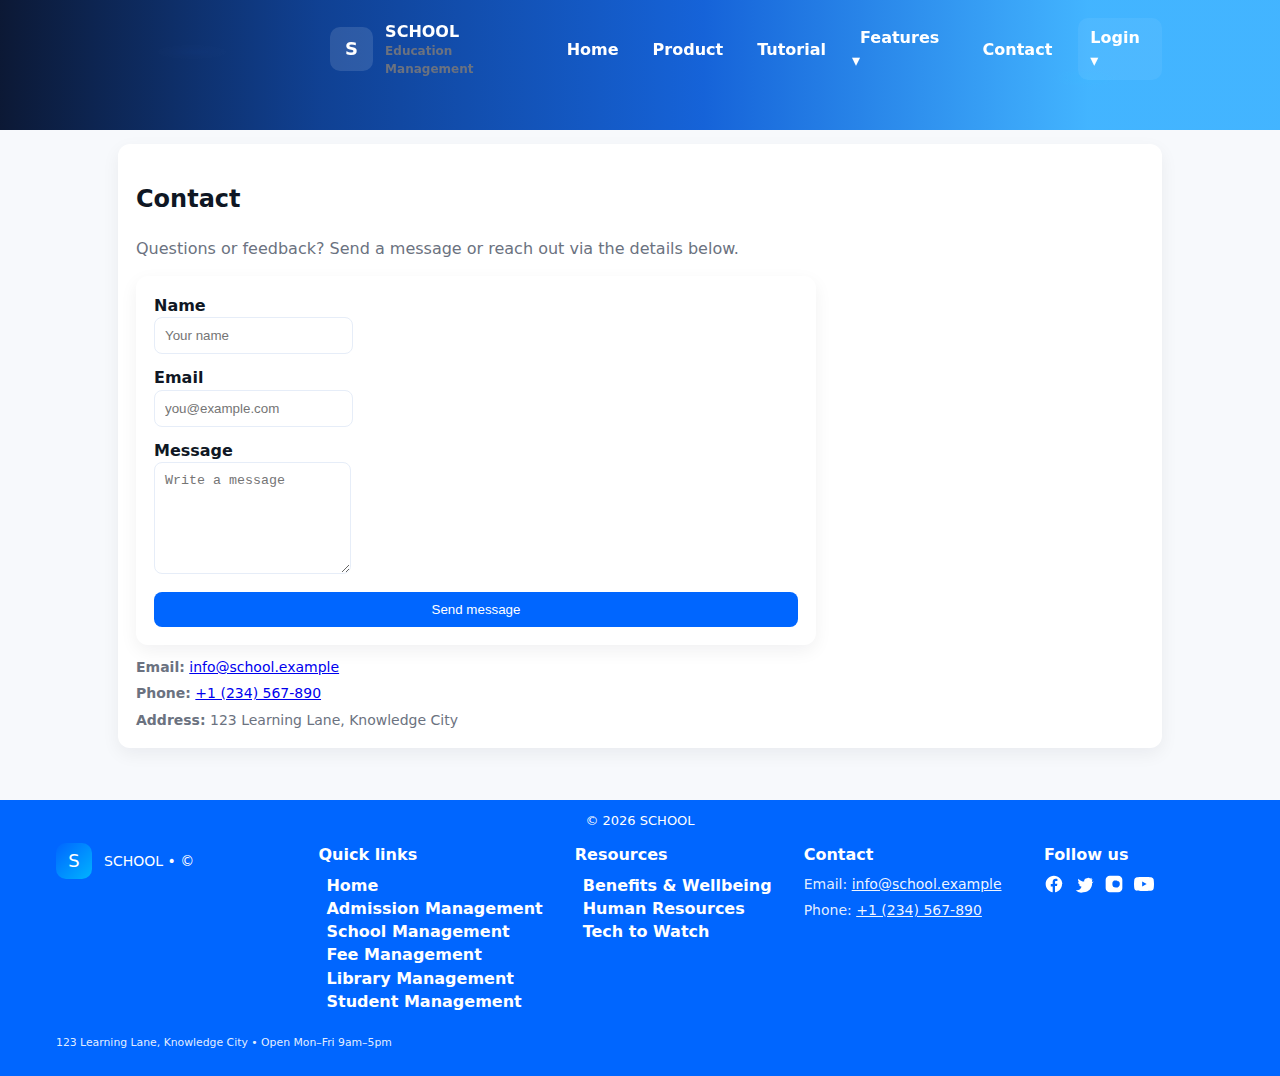
<file: contact.html>
﻿<!DOCTYPE html>
<html lang="en">
<head>
  <meta charset="utf-8" />
  <meta name="viewport" content="width=device-width, initial-scale=1" />
  <title>Contact - School Management</title>
  <link rel="stylesheet" href="styles.css">
  <link rel="stylesheet" href="header-bg.css">
  <link rel="stylesheet" href="login.css">
</head>
<body>
  <header class="container">
    <div style="display:flex;justify-content:space-between;align-items:center">
      <a href="home.html" style="text-decoration:none;color:inherit;font-weight:700">← Back to Home</a>
      <div style="font-weight:700">Contact</div>
        <div class="nav">
            <div class="brand">
                <div class="logo">S</div>
                <div>
                    <div style="font-size:16px">SCHOOL</div>
                    <div style="font-size:12px;color:var(--muted)">Education Management</div>
                </div>
            </div>

            <nav>
                <ul>
                    <li><a href="home.html" class="home.html">Home</a></li>
                    <li><a href="product.html" class="product.html">Product</a></li>
                    <li><a href="tutorial.html" class="tutorial.html">Tutorial</a></li>
                    <li class="dropdown">
                        <a href="#features" class="nav-link">Features ▾</a>
                        <div class="dropdown-menu" aria-label="Features menu">
                            <a href="features.html" class="feature-btn">All features</a>
                            <a href="tutorial.html" class="feature-btn">Video tutorials</a>
                            <a href="#administrative" class="feature-btn">Administrative</a>
                            <a href="#academic" class="feature-btn">Academic</a>
                            <a href="#lms" class="feature-btn">LMS</a>
                            <a href="#financial" class="feature-btn">Financial</a>
                            <a href="#communicative" class="feature-btn">Communicative</a>
                        </div>
                    </li>
                    <li><a href="contact.html" class="contact.html">Contact</a></li>
                    <li>
                        <div class="login-dropdown">
                            <a href="#" class="login-toggle">Login ▾</a>
                            <div class="login-menu" aria-label="Login menu">
                                <a href="student-login.html">Student Login</a>
                                <a href="parent-login.html">Parent Login</a>
                                <a href="school-login.html">School Login</a>
                            </div>
                        </div>
                    </li>
                </ul>
            </nav>

            <button class="menu-btn" id="menuBtn" aria-expanded="false" aria-label="Toggle menu">☰</button>
        </div>
        <div class="mobile-nav card" id="mobileNav">
            <a href="#home" class="nav-link">Home</a>
            <a href="#product" class="nav-link">Product</a>
            <a href="#tutorial" class="nav-link">Tutorial</a>
            <a href="#features" class="nav-link">Features</a>
            <!-- feature sub-links for mobile -->
            <a href="features.html" class="nav-link">All features</a>
            <a href="tutorial.html" class="nav-link">Video tutorials</a>
            <a href="#administrative" class="nav-link">Administrative</a>
            <a href="#academic" class="nav-link">Academic</a>
            <a href="#lms" class="nav-link">LMS</a>
            <a href="#financial" class="nav-link">Financial</a>
            <a href="#communicative" class="nav-link">Communicative</a>
            <a href="#contact" class="nav-link">Contact</a>
            <div class="login-dropdown">
                <a href="#" class="login-toggle">Login ▾</a>
                <div class="login-menu">
                    <a href="student-login.html">Student Login</a>
                    <a href="parent-login.html">Parent Login</a>
                    <a href="school-login.html">School Login</a>
                </div>
            </div>
        </div>
    </header>
  <main class="container" style="margin-top:18px">
    <section class="card">
      <h2>Contact</h2>
      <p style="color:var(--muted)">Questions or feedback? Send a message or reach out via the details below.</p>

      <div style="margin-top:12px;max-width:680px">
        <div class="card">
          <form>
            <label>
              <div style="font-weight:600">Name</div>
              <input type="text" placeholder="Your name" required>
            </label>
            <label>
              <div style="font-weight:600">Email</div>
              <input type="email" placeholder="you@example.com" required>
            </label>
            <label>
              <div style="font-weight:600">Message</div>
              <textarea rows="6" placeholder="Write a message" required></textarea>
            </label>
            <button type="submit">Send message</button>
          </form>
        </div>

        <div style="margin-top:12px;color:var(--muted);font-size:14px">
          <div><strong>Email:</strong> <a href="mailto:info@school.example">info@school.example</a></div>
          <div style="margin-top:6px"><strong>Phone:</strong> <a href="tel:+1234567890">+1 (234) 567-890</a></div>
          <div style="margin-top:6px"><strong>Address:</strong> 123 Learning Lane, Knowledge City</div>
        </div>
      </div>
    </section>
  </main>

  <footer class="container site-footer" style="margin-top:24px">
    <div style="text-align:center;color:var(--footer-text);font-size:13px">© <span id="year"></span> SCHOOL</div>
  <footer class="container site-footer">
        <div style="display:flex;justify-content:space-between;align-items:flex-start;flex-wrap:wrap;gap:12px">
            <div style="display:flex;gap:12px;align-items:center;min-width:220px">
                <div class="logo" style="width:36px;height:36px">S</div>
                <div style="font-size:14px;color:var(--footer-text)">SCHOOL • © <span id="year"></span></div>
            </div>

            <div style="display:flex;gap:24px;align-items:flex-start;flex-wrap:wrap">
                <div>
                    <div style="font-weight:700;margin-bottom:8px;color:var(--footer-text)">Quick links</div>
                    <nav aria-label="Footer navigation">
                        <a href="#home" class="footer-link">Home</a><br>
                        <a href="#admission" class="footer-link">Admission Management</a><br>
                        <a href="#product" class="footer-link">School Management</a><br>
                        <a href="#fees" class="footer-link">Fee Management</a><br>
                        <a href="#library" class="footer-link">Library Management</a><br>
                        <a href="#student-management" class="footer-link">Student Management</a>
                    </nav>
                </div>

                <div>
                    <div style="font-weight:700;margin-bottom:8px;color:var(--footer-text)">Resources</div>
                    <nav aria-label="Footer resources">
                        <a href="#benefits" class="footer-link">Benefits &amp; Wellbeing</a><br>
                        <a href="#hr" class="footer-link">Human Resources</a><br>
                        <a href="#tech" class="footer-link">Tech to Watch</a>
                    </nav>
                </div>

                <div>
                    <div style="font-weight:700;margin-bottom:8px;color:var(--footer-text)">Contact</div>
                    <div style="color:rgba(255,255,255,0.9);font-size:14px">Email: <a href="mailto:info@school.example" style="color:rgba(255,255,255,0.95)">info@school.example</a></div>
                    <div style="color:rgba(255,255,255,0.9);font-size:14px;margin-top:6px">Phone: <a href="tel:+1234567890" style="color:rgba(255,255,255,0.95)">+1 (234) 567-890</a></div>
                </div>
            </div>

            <div style="min-width:180px">
                <div style="font-weight:700;margin-bottom:8px;color:var(--footer-text)">Follow us</div>
                <div class="social-icons" style="display:flex;gap:10px;align-items:center">
                    <a href="https://facebook.com" aria-label="Facebook" class="social-link" target="_blank" rel="noopener">
                        <svg width="20" height="20" viewBox="0 0 24 24" fill="currentColor" xmlns="http://www.w3.org/2000/svg"><path d="M22 12.07C22 6.48 17.52 2 11.93 2S2 6.48 2 12.07c0 4.99 3.66 9.13 8.44 9.93v-7.03H8.1v-2.9h2.34V9.41c0-2.31 1.38-3.59 3.5-3.59c.997 0 1.91.074 2.17.108v2.51h-1.49c-1.17 0-1.4.56-1.4 1.37v1.81h2.8l-.45 2.9h-2.35V22c4.78-.8 8.44-4.94 8.44-9.93z"/></svg>
                    </a>
                    <a href="https://twitter.com" aria-label="Twitter" class="social-link" target="_blank" rel="noopener">
                        <svg width="20" height="20" viewBox="0 0 24 24" fill="currentColor" xmlns="http://www.w3.org/2000/svg"><path d="M22 5.92c-.61.27-1.27.45-1.96.53.7-.42 1.23-1.08 1.48-1.87-.66.39-1.38.67-2.15.82A3.3 3.3 0 0015.5 5c-1.84 0-3.33 1.5-3.33 3.34c0 .26.03.51.08.75-2.77-.14-5.23-1.47-6.88-3.5c-.29.5-.45 1.07-.45 1.69c0 1.17.6 2.2 1.52 2.81c-.56-.02-1.09-.17-1.55-.43v.04c0 1.62 1.15 2.97 2.67 3.28c-.28.08-.58.12-.88.12c-.21 0-.42-.02-.62-.06c.42 1.3 1.63 2.25 3.07 2.28A6.63 6.63 0 012 19.54A9.36 9.36 0 0011.29 22c6.77 0 10.47-5.6 10.47-10.47c0-.16-.01-.32-.02-.48c.72-.52 1.34-1.17 1.83-1.91c-.66.29-1.36.48-2.09.57z"/></svg>
                    </a>
                    <a href="https://instagram.com" aria-label="Instagram" class="social-link" target="_blank" rel="noopener">
                        <svg width="20" height="20" viewBox="0 0 24 24" fill="currentColor" xmlns="http://www.w3.org/2000/svg"><path d="M7 2h10a5 5 0 015 5v10a5 5 0 01-5 5H7a5 5 0 01-5-5V7a5 5 0 015-5zm5 5.78A4.22 4.22 0 0010 12a4.22 4.22 0 004.22 4.22A4.22 4.22 0 0019 12a4.22 4.22 0 00-4.22-4.22zM18 7.5a1.2 1.2 0 11-2.4 0 1.2 1.2 0 012.4 0z"/></svg>
                    </a>
                    <a href="https://youtube.com" aria-label="YouTube" class="social-link" target="_blank" rel="noopener">
                        <svg width="20" height="20" viewBox="0 0 24 24" fill="currentColor" xmlns="http://www.w3.org/2000/svg"><path d="M23.5 6.2a3 3 0 00-2.1-2.12C19.7 3.5 12 3.5 12 3.5s-7.7 0-9.4.58A3 3 0 00.5 6.2 31.6 31.6 0 000 12a31.6 31.6 0 00.5 5.8a3 3 0 002.1 2.12C4.3 20.5 12 20.5 12 20.5s7.7 0 9.4-.58a3 3 0 002.1-2.12A31.6 31.6 0 0024 12a31.6 31.6 0 00-.5-5.8zM9.8 15.1V8.9l5.4 3.1-5.4 3.1z"/></svg>
                    </a>
                </div>
            </div>

            <div style="margin-top:8px;color:var(--footer-text);font-size:13px">
                <small>123 Learning Lane, Knowledge City • Open Mon–Fri 9am–5pm</small>
            </div>
    </footer>

  <script>
    document.getElementById('year').textContent = new Date().getFullYear();
  </script>
  <script src="script.js"></script>
  <script src="login.js"></script>
</body>
</html>
</file>
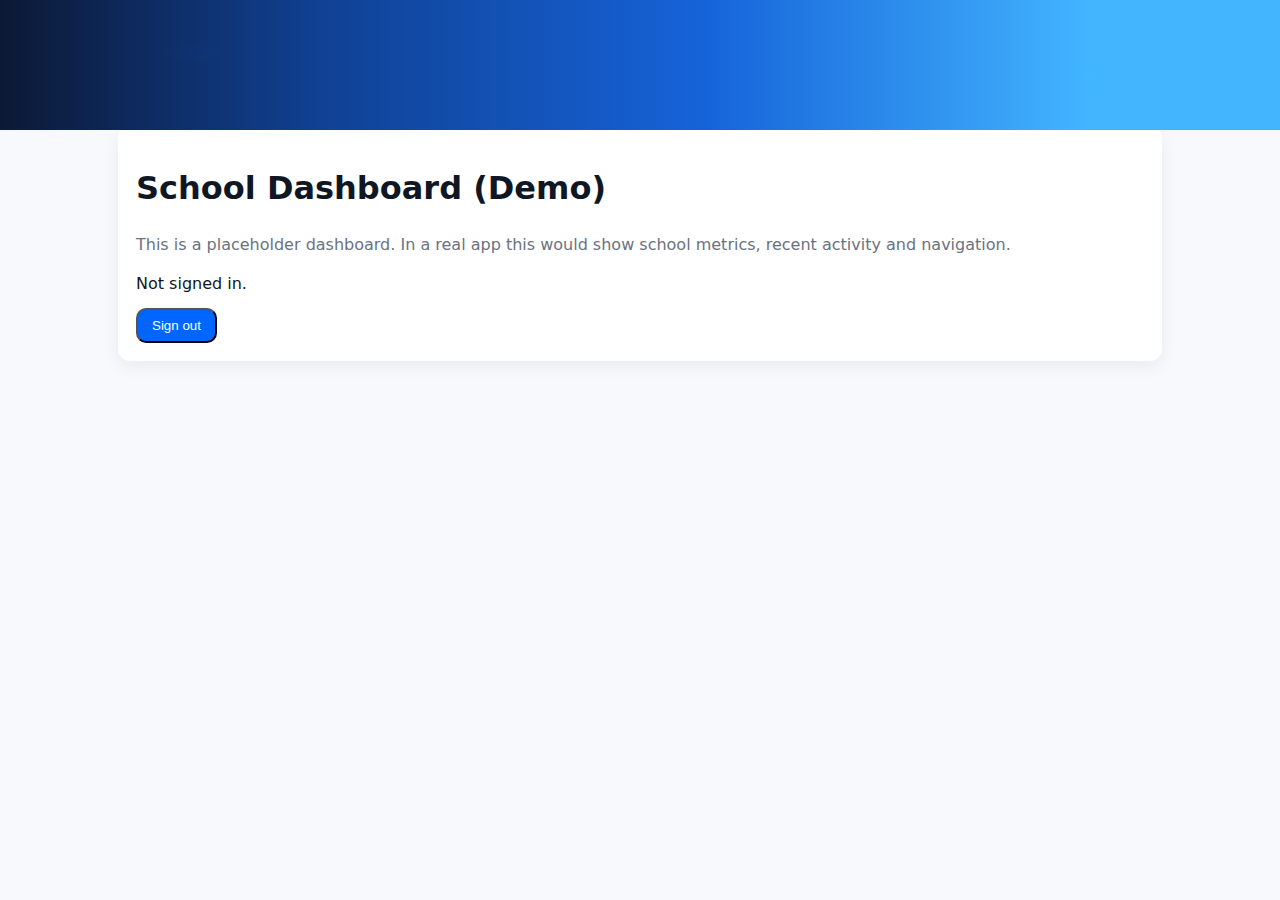
<file: dashboard.html>
<!DOCTYPE html>
<html lang="en">
<head>
  <meta charset="utf-8" />
  <meta name="viewport" content="width=device-width, initial-scale=1" />
  <title>Dashboard - School Management</title>
  <link rel="stylesheet" href="styles.css">
  <link rel="stylesheet" href="header-bg.css">
</head>
<body>
  <header class="container">
    <div style="display:flex;justify-content:space-between;align-items:center">
      <div style="font-weight:700">Dashboard</div>
      <div class="brand"><div class="logo">S</div></div>
    </div>
  </header>

  <main class="container" style="margin-top:18px">
    <section class="card">
      <h1>School Dashboard (Demo)</h1>
      <p style="color:var(--muted)">This is a placeholder dashboard. In a real app this would show school metrics, recent activity and navigation.</p>
      <div id="welcome" style="margin-top:12px"></div>
      <div style="margin-top:12px">
        <button id="signOut" class="cta">Sign out</button>
      </div>
    </section>
  </main>

  <script>
    const user = JSON.parse(localStorage.getItem('authUser')||'null');
    document.getElementById('welcome').textContent = user ? `Welcome, ${user.name} (${user.role})` : 'Not signed in.';
    document.getElementById('signOut').addEventListener('click', ()=>{localStorage.removeItem('authToken');localStorage.removeItem('authUser');window.location.href='home.html'});
  </script>
</body>
</html>
</file>
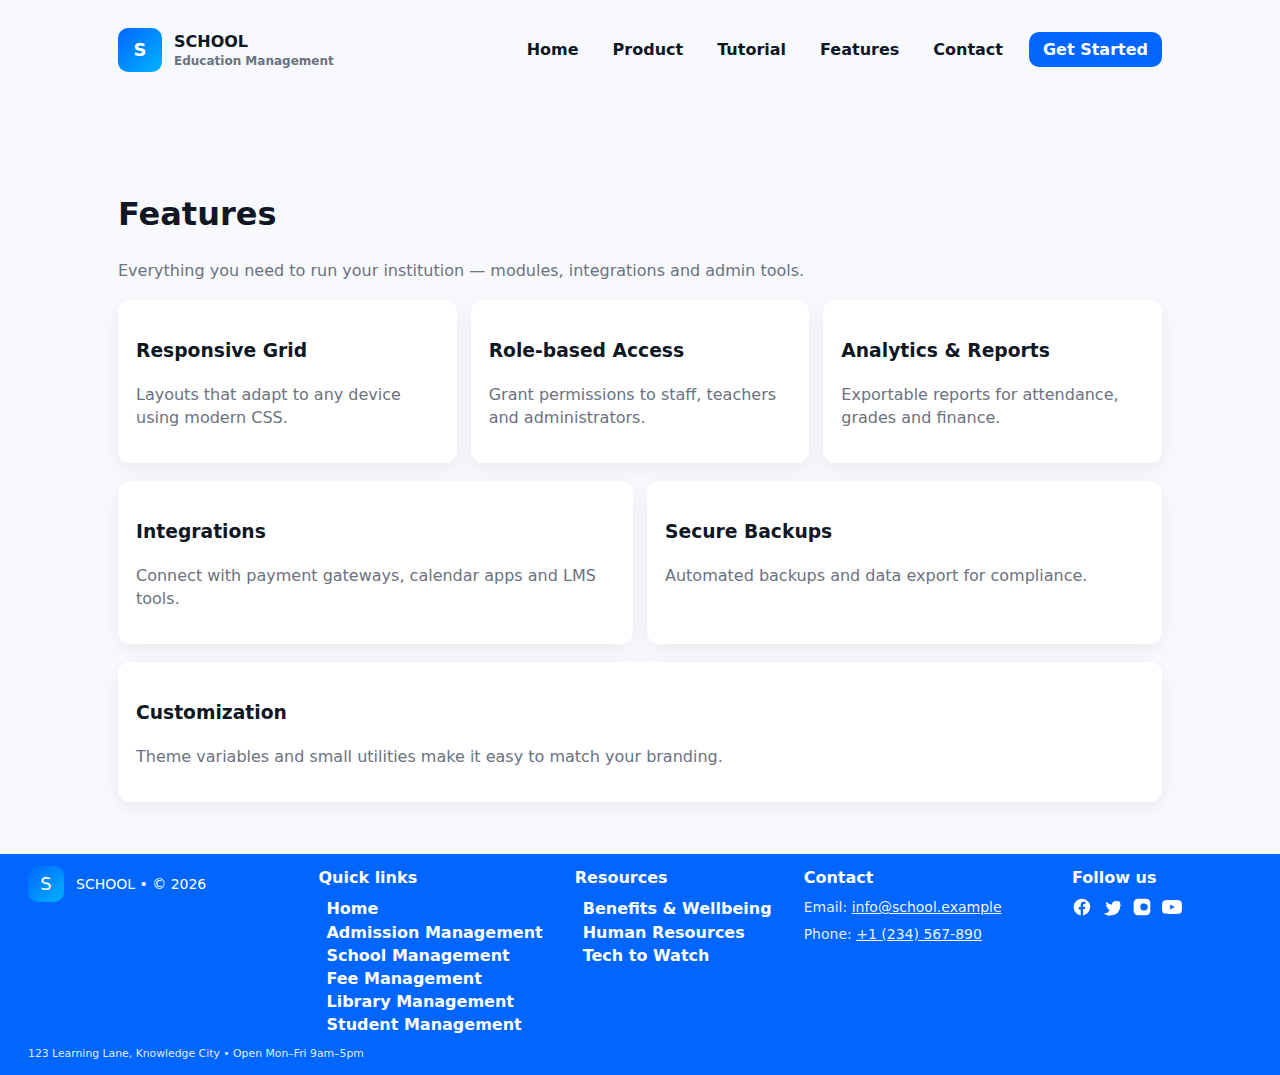
<file: features.html>
﻿<!DOCTYPE html>
<html lang="en">
<head>
    <meta charset="utf-8" />
    <meta name="viewport" content="width=device-width, initial-scale=1" />
    <title>Features - School Management</title>
    <link rel="stylesheet" href="styles.css">
</head>
<body>
    <header class="container">
        <div class="nav">
            <div class="brand">
                <div class="logo">S</div>
                <div>
                    <div style="font-size:16px">SCHOOL</div>
                    <div style="font-size:12px;color:var(--muted)">Education Management</div>
                </div>
            </div>

            <nav>
                <ul>
                    <li><a href="home.html" class="home.html">Home</a></li>
                    <li><a href="product.html" class="product.html">Product</a></li>
                    <li><a href="tutorial.html" class="tutorial.html">Tutorial</a></li>
                    <li><a href="features.html" class="features.html">Features</a></li>
                    <li><a href="contact.html" class="contact.html">Contact</a></li>
                    <li><a class="cta" href="#contact">Get Started</a></li>
                </ul>
            </nav>

            <button class="menu-btn" id="menuBtn" aria-expanded="false" aria-label="Toggle menu">☰</button>
        </div>
        <div class="mobile-nav card" id="mobileNav">
            <a href="home.html" class="nav-link">Home</a>
            <a href="product.html" class="nav-link">Product</a>
            <a href="tutorial.html" class="nav-link">Tutorial</a>
            <a href="features.html" class="nav-link">Features</a>
            <a href="contact.html" class="nav-link">Contact</a>
            <a class="cta" href="#contact" tabindex="0">Get Started</a>
        </div>
    </header>

    <main class="container" style="margin-top:18px">
        <section>
            <h1>Features</h1>
            <p style="color:var(--muted)">Everything you need to run your institution — modules, integrations and admin tools.</p>

            <div style="margin-top:18px;display:grid;grid-template-columns:repeat(3,1fr);gap:14px">
                <div class="card">
                    <h3>Responsive Grid</h3>
                    <p style="color:var(--muted)">Layouts that adapt to any device using modern CSS.</p>
                </div>
                <div class="card">
                    <h3>Role-based Access</h3>
                    <p style="color:var(--muted)">Grant permissions to staff, teachers and administrators.</p>
                </div>
                <div class="card">
                    <h3>Analytics & Reports</h3>
                    <p style="color:var(--muted)">Exportable reports for attendance, grades and finance.</p>
                </div>
            </div>

            <div style="margin-top:18px;display:grid;grid-template-columns:repeat(2,1fr);gap:14px">
                <div class="card">
                    <h3>Integrations</h3>
                    <p style="color:var(--muted)">Connect with payment gateways, calendar apps and LMS tools.</p>
                </div>
                <div class="card">
                    <h3>Secure Backups</h3>
                    <p style="color:var(--muted)">Automated backups and data export for compliance.</p>
                </div>
            </div>

            <div style="margin-top:18px" class="card">
                <h3>Customization</h3>
                <p style="color:var(--muted)">Theme variables and small utilities make it easy to match your branding.</p>
            </div>
        </section>
    </main>

    <footer class="container site-footer">
        <div style="display:flex;justify-content:space-between;align-items:flex-start;flex-wrap:wrap;gap:12px">
            <div style="display:flex;gap:12px;align-items:center;min-width:220px">
                <div class="logo" style="width:36px;height:36px">S</div>
                <div style="font-size:14px;color:var(--footer-text)">SCHOOL • © <span id="year"></span></div>
            </div>

            <div style="display:flex;gap:24px;align-items:flex-start;flex-wrap:wrap">
                <div>
                    <div style="font-weight:700;margin-bottom:8px;color:var(--footer-text)">Quick links</div>
                    <nav aria-label="Footer navigation">
                        <a href="home.html" class="footer-link">Home</a><br>
                        <a href="#admission" class="footer-link">Admission Management</a><br>
                        <a href="product.html" class="footer-link">School Management</a><br>
                        <a href="#fees" class="footer-link">Fee Management</a><br>
                        <a href="#library" class="footer-link">Library Management</a><br>
                        <a href="#student-management" class="footer-link">Student Management</a>
                    </nav>
                </div>

                <div>
                    <div style="font-weight:700;margin-bottom:8px;color:var(--footer-text)">Resources</div>
                    <nav aria-label="Footer resources">
                        <a href="#benefits" class="footer-link">Benefits &amp; Wellbeing</a><br>
                        <a href="#hr" class="footer-link">Human Resources</a><br>
                        <a href="#tech" class="footer-link">Tech to Watch</a>
                    </nav>
                </div>

                <div>
                    <div style="font-weight:700;margin-bottom:8px;color:var(--footer-text)">Contact</div>
                    <div style="color:rgba(255,255,255,0.9);font-size:14px">Email: <a href="mailto:info@school.example" style="color:rgba(255,255,255,0.95)">info@school.example</a></div>
                    <div style="color:rgba(255,255,255,0.9);font-size:14px;margin-top:6px">Phone: <a href="tel:+1234567890" style="color:rgba(255,255,255,0.95)">+1 (234) 567-890</a></div>
                </div>
            </div>

            <div style="min-width:180px">
                <div style="font-weight:700;margin-bottom:8px;color:var(--footer-text)">Follow us</div>
                <div class="social-icons" style="display:flex;gap:10px;align-items:center">
                    <a href="https://facebook.com" aria-label="Facebook" class="social-link" target="_blank" rel="noopener">
                        <svg width="20" height="20" viewBox="0 0 24 24" fill="currentColor" xmlns="http://www.w3.org/2000/svg"><path d="M22 12.07C22 6.48 17.52 2 11.93 2S2 6.48 2 12.07c0 4.99 3.66 9.13 8.44 9.93v-7.03H8.1v-2.9h2.34V9.41c0-2.31 1.38-3.59 3.5-3.59c.997 0 1.91.074 2.17.108v2.51h-1.49c-1.17 0-1.4.56-1.4 1.37v1.81h2.8l-.45 2.9h-2.35V22c4.78-.8 8.44-4.94 8.44-9.93z"/></svg>
                    </a>
                    <a href="https://twitter.com" aria-label="Twitter" class="social-link" target="_blank" rel="noopener">
                        <svg width="20" height="20" viewBox="0 0 24 24" fill="currentColor" xmlns="http://www.w3.org/2000/svg"><path d="M22 5.92c-.61.27-1.27.45-1.96.53.7-.42 1.23-1.08 1.48-1.87-.66.39-1.38.67-2.15.82A3.3 3.3 0 0015.5 5c-1.84 0-3.33 1.5-3.33 3.34c0 .26.03.51.08.75-2.77-.14-5.23-1.47-6.88-3.5c-.29.5-.45 1.07-.45 1.69c0 1.17.6 2.2 1.52 2.81c-.56-.02-1.09-.17-1.55-.43v.04c0 1.62 1.15 2.97 2.67 3.28c-.28.08-.58.12-.88.12c-.21 0-.42-.02-.62-.06c.42 1.3 1.63 2.25 3.07 2.28A6.63 6.63 0 012 19.54A9.36 9.36 0 0011.29 22c6.77 0 10.47-5.6 10.47-10.47c0-.16-.01-.32-.02-.48c.72-.52 1.34-1.17 1.83-1.91c-.66.29-1.36.48-2.09.57z"/></svg>
                    </a>
                    <a href="https://instagram.com" aria-label="Instagram" class="social-link" target="_blank" rel="noopener">
                        <svg width="20" height="20" viewBox="0 0 24 24" fill="currentColor" xmlns="http://www.w3.org/2000/svg"><path d="M7 2h10a5 5 0 015 5v10a5 5 0 01-5 5H7a5 5 0 01-5-5V7a5 5 0 015-5zm5 5.78A4.22 4.22 0 0010 12a4.22 4.22 0 004.22 4.22A4.22 4.22 0 0019 12a4.22 4.22 0 00-4.22-4.22zM18 7.5a1.2 1.2 0 11-2.4 0 1.2 1.2 0 012.4 0z"/></svg>
                    </a>
                    <a href="https://youtube.com" aria-label="YouTube" class="social-link" target="_blank" rel="noopener">
                        <svg width="20" height="20" viewBox="0 0 24 24" fill="currentColor" xmlns="http://www.w3.org/2000/svg"><path d="M23.5 6.2a3 3 0 00-2.1-2.12C19.7 3.5 12 3.5 12 3.5s-7.7 0-9.4.58A3 3 0 00.5 6.2 31.6 31.6 0 000 12a31.6 31.6 0 00.5 5.8a3 3 0 002.1 2.12C4.3 20.5 12 20.5 12 20.5s7.7 0 9.4-.58a3 3 0 002.1-2.12A31.6 31.6 0 0024 12a31.6 31.6 0 00-.5-5.8zM9.8 15.1V8.9l5.4 3.1-5.4 3.1z"/></svg>
                    </a>
                </div>
            </div>
        </div>

        <div style="margin-top:8px;color:var(--footer-text);font-size:13px">
            <small>123 Learning Lane, Knowledge City • Open Mon–Fri 9am–5pm</small>
        </div>
    </footer>

    <script src="script.js"></script>
</body>
</html>
</file>
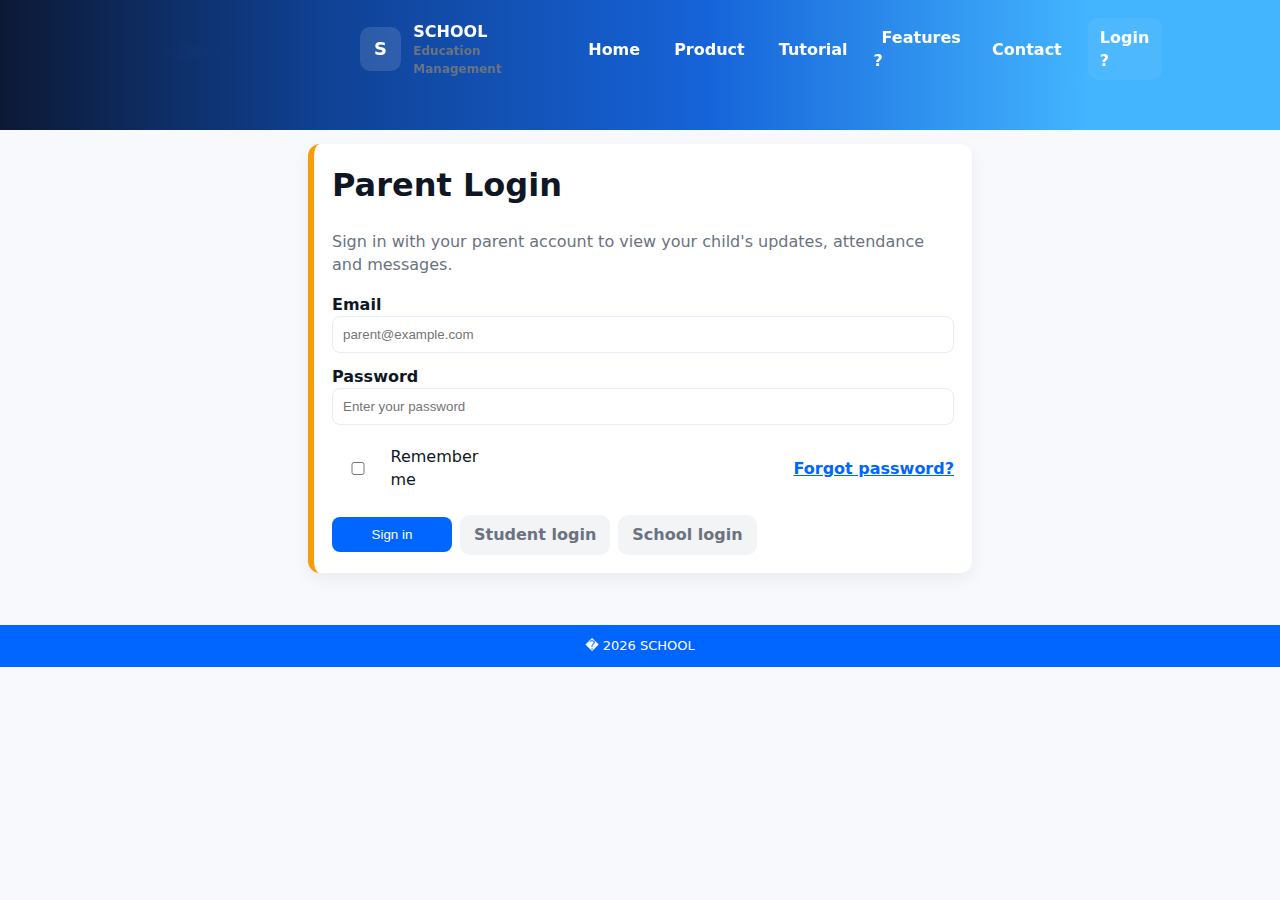
<file: parent-login.html>
<!DOCTYPE html>
<html lang="en">
<head>
  <meta charset="utf-8" />
  <meta name="viewport" content="width=device-width, initial-scale=1" />
  <title>Parent Login - School Management</title>
  <link rel="stylesheet" href="styles.css">
  <link rel="stylesheet" href="header-bg.css">
  <link rel="stylesheet" href="login.css">
  <link rel="stylesheet" href="parent-login.css">
</head>
<body>
  <header class="container">
    <div style="display:flex;justify-content:space-between;align-items:center">
      <a href="home.html" style="text-decoration:none;color:inherit;font-weight:700">? Back to Home</a>
      <div style="font-weight:700">Parent Login</div>
      <div class="nav">
        <div class="brand">
          <div class="logo">S</div>
          <div>
            <div style="font-size:16px">SCHOOL</div>
            <div style="font-size:12px;color:var(--muted)">Education Management</div>
          </div>
        </div>

        <nav>
          <ul>
            <li><a href="home.html">Home</a></li>
            <li><a href="product.html">Product</a></li>
            <li><a href="tutorial.html">Tutorial</a></li>
            <li class="dropdown">
              <a href="#features" class="nav-link">Features ?</a>
              <div class="dropdown-menu" aria-label="Features menu">
                <a href="features.html" class="feature-btn">All features</a>
                <a href="tutorial.html" class="feature-btn">Video tutorials</a>
              </div>
            </li>
            <li><a href="contact.html">Contact</a></li>
            <li>
              <div class="login-dropdown">
                <a href="#" class="login-toggle">Login ?</a>
                <div class="login-menu" aria-label="Login menu">
                  <a href="student-login.html">Student Login</a>
                  <a href="parent-login.html">Parent Login</a>
                  <a href="school-login.html">School Login</a>
                </div>
              </div>
            </li>
          </ul>
        </nav>

        <button class="menu-btn" id="menuBtn" aria-expanded="false" aria-label="Toggle menu">?</button>
      </div>
      <div class="mobile-nav card" id="mobileNav">
        <a href="#home" class="nav-link">Home</a>
        <a href="#product" class="nav-link">Product</a>
        <a href="#tutorial" class="nav-link">Tutorial</a>
        <a href="#features" class="nav-link">Features</a>
        <a href="#contact" class="nav-link">Contact</a>
        <div class="login-dropdown">
          <a href="#" class="login-toggle">Login ?</a>
          <div class="login-menu">
            <a href="student-login.html">Student Login</a>
            <a href="parent-login.html">Parent Login</a>
            <a href="school-login.html">School Login</a>
          </div>
        </div>
      </div>
    </div>
  </header>

  <main class="container" style="margin-top:18px;max-width:720px">
    <section class="card">
      <h1 style="margin-top:0">Parent Login</h1>
      <p style="color:var(--muted)">Sign in with your parent account to view your child's updates, attendance and messages.</p>

      <form id="parentLoginForm" style="margin-top:12px" action="#" method="post">
        <label>
          <div style="font-weight:600">Email</div>
          <input type="email" name="email" placeholder="parent@example.com" required>
        </label>
        <label>
          <div style="font-weight:600">Password</div>
          <input type="password" name="password" placeholder="Enter your password" required>
        </label>
        <div style="display:flex;align-items:center;gap:12px;margin-top:8px">
          <label style="display:flex;align-items:center;gap:8px"><input type="checkbox" name="remember"> Remember me</label>
          <a href="#" style="margin-left:auto;color:var(--accent);font-weight:600">Forgot password?</a>
        </div>
        <div style="margin-top:12px;display:flex;gap:8px;align-items:center">
          <button type="submit" class="cta">Sign in</button>
          <a href="student-login.html" class="cta" style="background:#f3f4f6;color:var(--muted);font-weight:600">Student login</a>
          <a href="school-login.html" class="cta" style="background:#f3f4f6;color:var(--muted);font-weight:600">School login</a>
        </div>
      </form>
    </section>
  </main>

  <footer class="container site-footer" style="margin-top:24px">
    <div style="text-align:center;color:var(--footer-text);font-size:13px">� <span id="year"></span> SCHOOL</div>
  </footer>

  <script src="script.js"></script>
  <script src="login.js"></script>
  <script src="api-config.js"></script>
  <script src="auth-parent-prod.js"></script>
</body>
</html>
</file>
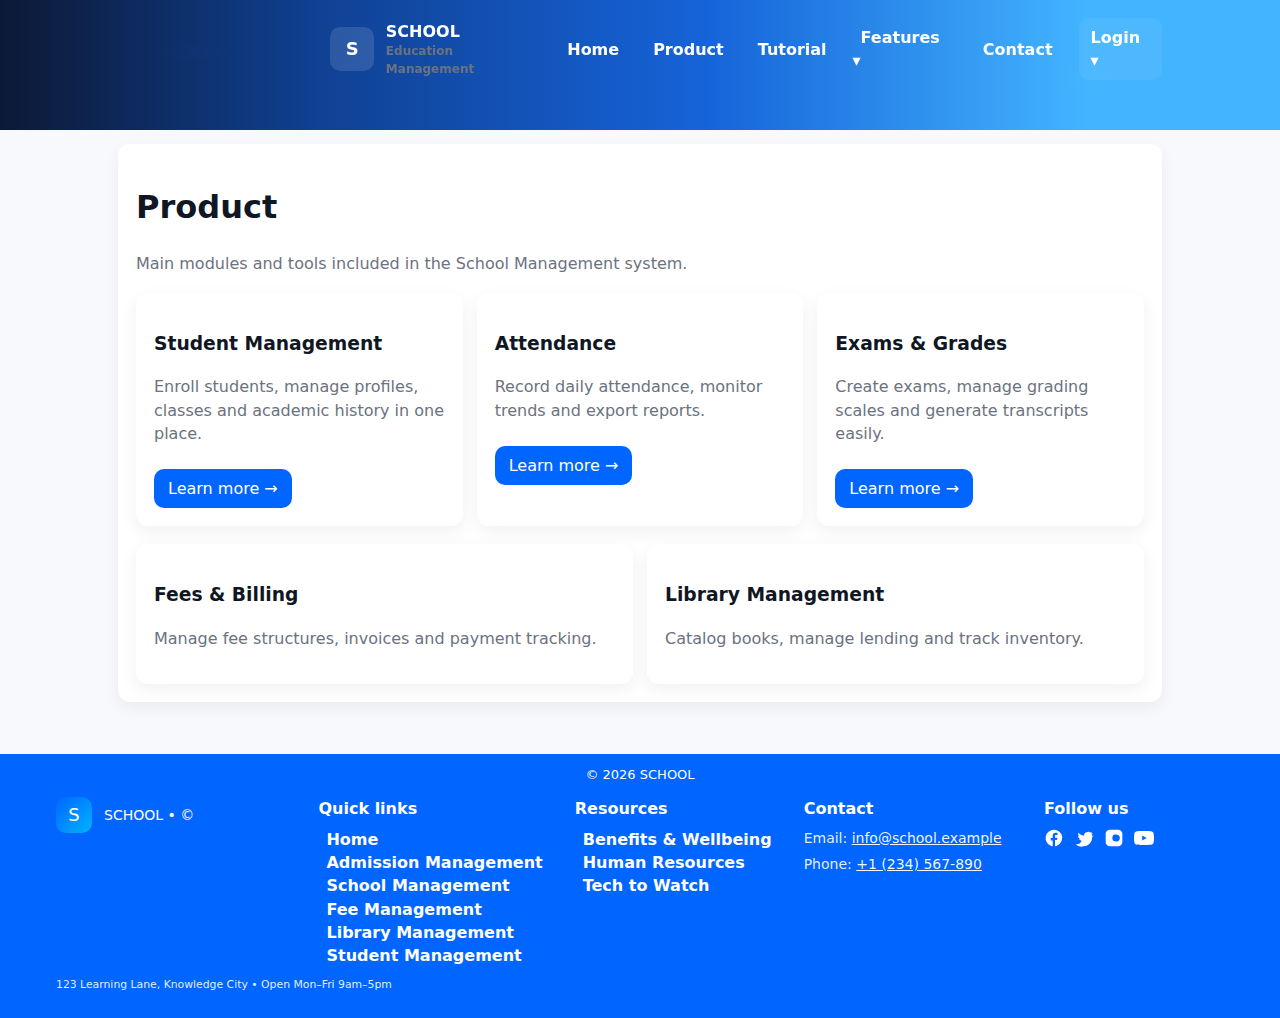
<file: product.html>
﻿<!DOCTYPE html>
<html lang="en">
<head>
  <meta charset="utf-8" />
  <meta name="viewport" content="width=device-width, initial-scale=1" />
  <title>Product - School Management</title>
  <link rel="stylesheet" href="styles.css">
  <link rel="stylesheet" href="header-bg.css">
  <link rel="stylesheet" href="login.css">
</head>
<body>
  <header class="container">
        <div style="display:flex;justify-content:space-between;align-items:center">
          <a href="home.html" style="text-decoration:none;color:inherit;font-weight:700">← Back to Home</a>
          <div style="font-weight:700">Product</div>
            <div class="nav">
                <div class="brand">
                    <div class="logo">S</div>
                    <div>
                        <div style="font-size:16px">SCHOOL</div>
                        <div style="font-size:12px;color:var(--muted)">Education Management</div>
                    </div>
                </div>

                <nav>
                    <ul>
                        <li><a href="home.html" class="home.html">Home</a></li>
                        <li><a href="product.html" class="product.html">Product</a></li>
                        <li><a href="tutorial.html" class="tutorial.html">Tutorial</a></li>
                        <li class="dropdown">
                            <a href="#features" class="nav-link">Features ▾</a>
                            <div class="dropdown-menu" aria-label="Features menu">
                                <a href="features.html" class="feature-btn">All features</a>
                                <a href="tutorial.html" class="feature-btn">Video tutorials</a>
                                <a href="#administrative" class="feature-btn">Administrative</a>
                                <a href="#academic" class="feature-btn">Academic</a>
                                <a href="#lms" class="feature-btn">LMS</a>
                                <a href="#financial" class="feature-btn">Financial</a>
                                <a href="#communicative" class="feature-btn">Communicative</a>
                            </div>
                        </li>
                        <li><a href="contact.html" class="contact.html">Contact</a></li>
                        <li>
                            <div class="login-dropdown">
                                <a href="#" class="login-toggle">Login ▾</a>
                                <div class="login-menu" aria-label="Login menu">
                                    <a href="student-login.html">Student Login</a>
                                    <a href="parent-login.html">Parent Login</a>
                                    <a href="school-login.html">School Login</a>
                                </div>
                            </div>
                        </li>
                    </ul>
                </nav>

                <button class="menu-btn" id="menuBtn" aria-expanded="false" aria-label="Toggle menu">☰</button>
            </div>
            <div class="mobile-nav card" id="mobileNav">
                <a href="#home" class="nav-link">Home</a>
                <a href="#product" class="nav-link">Product</a>
                <a href="#tutorial" class="nav-link">Tutorial</a>
                <a href="#features" class="nav-link">Features</a>
                <!-- feature sub-links for mobile -->
                <a href="features.html" class="nav-link">All features</a>
                <a href="tutorial.html" class="nav-link">Video tutorials</a>
                <a href="#administrative" class="nav-link">Administrative</a>
                <a href="#academic" class="nav-link">Academic</a>
                <a href="#lms" class="nav-link">LMS</a>
                <a href="#financial" class="nav-link">Financial</a>
                <a href="#communicative" class="nav-link">Communicative</a>
                <a href="#contact" class="nav-link">Contact</a>
                <div class="login-dropdown">
                    <a href="#" class="login-toggle">Login ▾</a>
                    <div class="login-menu">
                        <a href="student-login.html">Student Login</a>
                        <a href="parent-login.html">Parent Login</a>
                        <a href="school-login.html">School Login</a>
                    </div>
                </div>
            </div>
        </header>

  <main class="container" style="margin-top:18px">
    <section class="card">
      <h1>Product</h1>
      <p style="color:var(--muted)">Main modules and tools included in the School Management system.</p>

      <div style="margin-top:18px;display:grid;grid-template-columns:repeat(3,1fr);gap:14px">
        <div class="card">
          <h3>Student Management</h3>
          <p style="color:var(--muted)">Enroll students, manage profiles, classes and academic history in one place.</p>
          <a class="cta" href="#" style="margin-top:8px;display:inline-block">Learn more →</a>
        </div>

        <div class="card">
          <h3>Attendance</h3>
          <p style="color:var(--muted)">Record daily attendance, monitor trends and export reports.</p>
          <a class="cta" href="#" style="margin-top:8px;display:inline-block">Learn more →</a>
        </div>

        <div class="card">
          <h3>Exams &amp; Grades</h3>
          <p style="color:var(--muted)">Create exams, manage grading scales and generate transcripts easily.</p>
          <a class="cta" href="#" style="margin-top:8px;display:inline-block">Learn more →</a>
        </div>
      </div>

      <div style="margin-top:18px;display:grid;grid-template-columns:repeat(2,1fr);gap:14px">
        <div class="card">
          <h3>Fees &amp; Billing</h3>
          <p style="color:var(--muted)">Manage fee structures, invoices and payment tracking.</p>
        </div>
        <div class="card">
          <h3>Library Management</h3>
          <p style="color:var(--muted)">Catalog books, manage lending and track inventory.</p>
        </div>
      </div>

    </section>
  </main>

  <footer class="container site-footer" style="margin-top:24px">
    <div style="text-align:center;color:var(--footer-text);font-size:13px">© <span id="year"></span> SCHOOL</div>
  <footer class="container site-footer">
        <div style="display:flex;justify-content:space-between;align-items:flex-start;flex-wrap:wrap;gap:12px">
            <div style="display:flex;gap:12px;align-items:center;min-width:220px">
                <div class="logo" style="width:36px;height:36px">S</div>
                <div style="font-size:14px;color:var(--footer-text)">SCHOOL • © <span id="year"></span></div>
            </div>

            <div style="display:flex;gap:24px;align-items:flex-start;flex-wrap:wrap">
                <div>
                    <div style="font-weight:700;margin-bottom:8px;color:var(--footer-text)">Quick links</div>
                    <nav aria-label="Footer navigation">
                        <a href="#home" class="footer-link">Home</a><br>
                        <a href="#admission" class="footer-link">Admission Management</a><br>
                        <a href="#product" class="footer-link">School Management</a><br>
                        <a href="#fees" class="footer-link">Fee Management</a><br>
                        <a href="#library" class="footer-link">Library Management</a><br>
                        <a href="#student-management" class="footer-link">Student Management</a>
                    </nav>
                </div>

                <div>
                    <div style="font-weight:700;margin-bottom:8px;color:var(--footer-text)">Resources</div>
                    <nav aria-label="Footer resources">
                        <a href="#benefits" class="footer-link">Benefits &amp; Wellbeing</a><br>
                        <a href="#hr" class="footer-link">Human Resources</a><br>
                        <a href="#tech" class="footer-link">Tech to Watch</a>
                    </nav>
                </div>

                <div>
                    <div style="font-weight:700;margin-bottom:8px;color:var(--footer-text)">Contact</div>
                    <div style="color:rgba(255,255,255,0.9);font-size:14px">Email: <a href="mailto:info@school.example" style="color:rgba(255,255,255,0.95)">info@school.example</a></div>
                    <div style="color:rgba(255,255,255,0.9);font-size:14px;margin-top:6px">Phone: <a href="tel:+1234567890" style="color:rgba(255,255,255,0.95)">+1 (234) 567-890</a></div>
                </div>
            </div>

            <div style="min-width:180px">
                <div style="font-weight:700;margin-bottom:8px;color:var(--footer-text)">Follow us</div>
                <div class="social-icons" style="display:flex;gap:10px;align-items:center">
                    <a href="https://facebook.com" aria-label="Facebook" class="social-link" target="_blank" rel="noopener">
                        <svg width="20" height="20" viewBox="0 0 24 24" fill="currentColor" xmlns="http://www.w3.org/2000/svg"><path d="M22 12.07C22 6.48 17.52 2 11.93 2S2 6.48 2 12.07c0 4.99 3.66 9.13 8.44 9.93v-7.03H8.1v-2.9h2.34V9.41c0-2.31 1.38-3.59 3.5-3.59c.997 0 1.91.074 2.17.108v2.51h-1.49c-1.17 0-1.4.56-1.4 1.37v1.81h2.8l-.45 2.9h-2.35V22c4.78-.8 8.44-4.94 8.44-9.93z"/></svg>
                    </a>
                    <a href="https://twitter.com" aria-label="Twitter" class="social-link" target="_blank" rel="noopener">
                        <svg width="20" height="20" viewBox="0 0 24 24" fill="currentColor" xmlns="http://www.w3.org/2000/svg"><path d="M22 5.92c-.61.27-1.27.45-1.96.53.7-.42 1.23-1.08 1.48-1.87-.66.39-1.38.67-2.15.82A3.3 3.3 0 0015.5 5c-1.84 0-3.33 1.5-3.33 3.34c0 .26.03.51.08.75-2.77-.14-5.23-1.47-6.88-3.5c-.29.5-.45 1.07-.45 1.69c0 1.17.6 2.2 1.52 2.81c-.56-.02-1.09-.17-1.55-.43v.04c0 1.62 1.15 2.97 2.67 3.28c-.28.08-.58.12-.88.12c-.21 0-.42-.02-.62-.06c.42 1.3 1.63 2.25 3.07 2.28A6.63 6.63 0 012 19.54A9.36 9.36 0 0011.29 22c6.77 0 10.47-5.6 10.47-10.47c0-.16-.01-.32-.02-.48c.72-.52 1.34-1.17 1.83-1.91c-.66.29-1.36.48-2.09.57z"/></svg>
                    </a>
                    <a href="https://instagram.com" aria-label="Instagram" class="social-link" target="_blank" rel="noopener">
                        <svg width="20" height="20" viewBox="0 0 24 24" fill="currentColor" xmlns="http://www.w3.org/2000/svg"><path d="M7 2h10a5 5 0 015 5v10a5 5 0 01-5 5H7a5 5 0 01-5-5V7a5 5 0 015-5zm5 5.78A4.22 4.22 0 0010 12a4.22 4.22 0 004.22 4.22A4.22 4.22 0 0019 12a4.22 4.22 0 00-4.22-4.22zM18 7.5a1.2 1.2 0 11-2.4 0 1.2 1.2 0 012.4 0z"/></svg>
                    </a>
                    <a href="https://youtube.com" aria-label="YouTube" class="social-link" target="_blank" rel="noopener">
                        <svg width="20" height="20" viewBox="0 0 24 24" fill="currentColor" xmlns="http://www.w3.org/2000/svg"><path d="M23.5 6.2a3 3 0 00-2.1-2.12C19.7 3.5 12 3.5 12 3.5s-7.7 0-9.4.58A3 3 0 00.5 6.2 31.6 31.6 0 000 12a31.6 31.6 0 00.5 5.8a3 3 0 002.1 2.12C4.3 20.5 12 20.5 12 20.5s7.7 0 9.4-.58a3 3 0 002.1-2.12A31.6 31.6 0 0024 12a31.6 31.6 0 00-.5-5.8zM9.8 15.1V8.9l5.4 3.1-5.4 3.1z"/></svg>
                    </a>
                </div>
            </div>
        </div>

        <div style="margin-top:8px;color:var(--footer-text);font-size:13px">
            <small>123 Learning Lane, Knowledge City • Open Mon–Fri 9am–5pm</small>
        </div>
    </footer>

  <script>document.getElementById('year').textContent = new Date().getFullYear();</script>
  <script src="script.js"></script>
  <script src="login.js"></script>
</body>
</html>
</file>
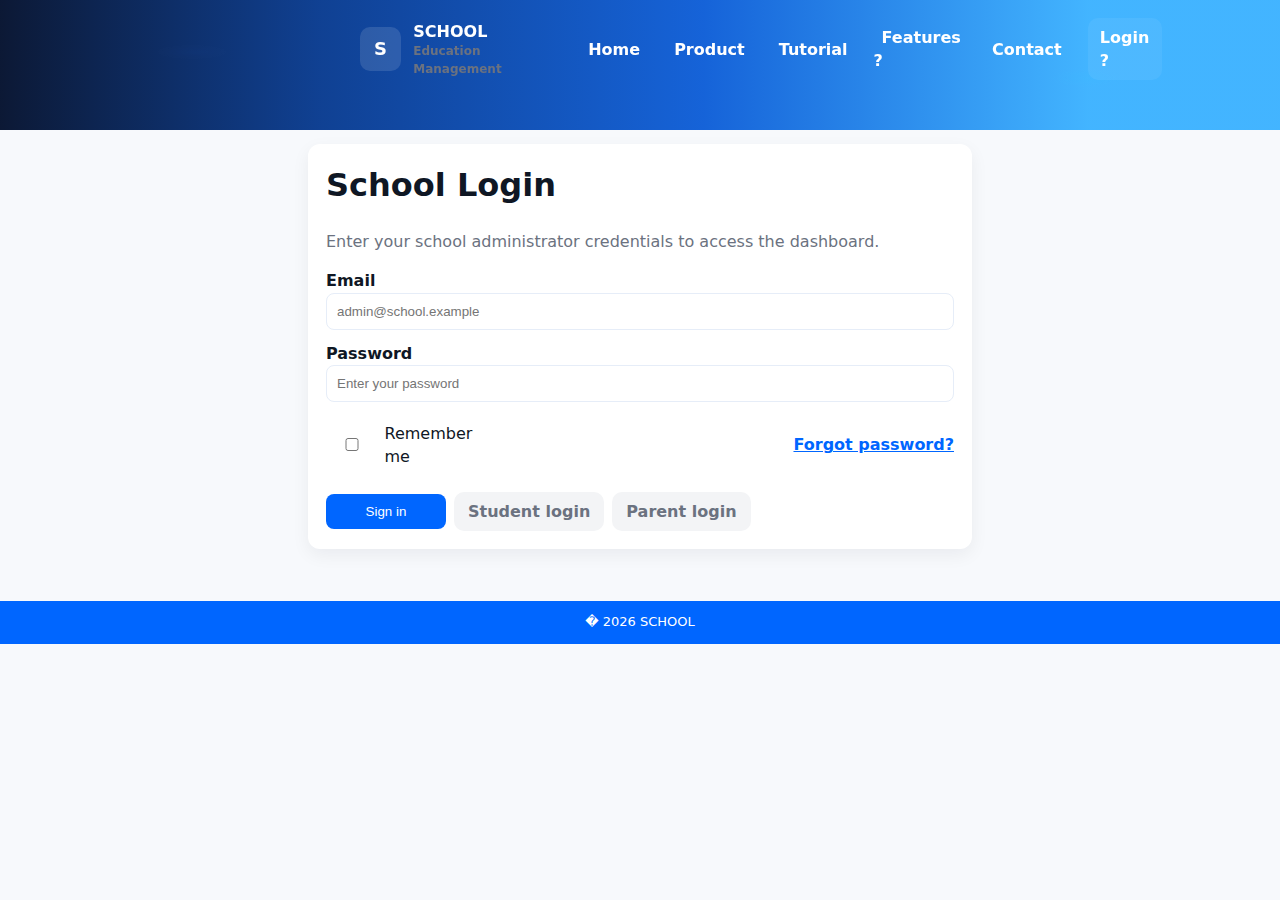
<file: school-login.html>
<!DOCTYPE html>
<html lang="en">
<head>
  <meta charset="utf-8" />
  <meta name="viewport" content="width=device-width, initial-scale=1" />
  <title>School Login - School Management</title>
  <link rel="stylesheet" href="styles.css">
  <link rel="stylesheet" href="header-bg.css">
  <link rel="stylesheet" href="login.css">
  <link rel="stylesheet" href="student-login.css">
</head>
<body>
  <header class="container">
    <div style="display:flex;justify-content:space-between;align-items:center">
      <a href="home.html" style="text-decoration:none;color:inherit;font-weight:700">? Back to Home</a>
      <div style="font-weight:700">School Login</div>
        <div class="nav">
            <div class="brand">
                <div class="logo">S</div>
                <div>
                    <div style="font-size:16px">SCHOOL</div>
                    <div style="font-size:12px;color:var(--muted)">Education Management</div>
                </div>
            </div>

            <nav>
                <ul>
                    <li><a href="home.html" class="home.html">Home</a></li>
                    <li><a href="product.html" class="product.html">Product</a></li>
                    <li><a href="tutorial.html" class="tutorial.html">Tutorial</a></li>
                    <li class="dropdown">
                        <a href="#features" class="nav-link">Features ?</a>
                        <div class="dropdown-menu" aria-label="Features menu">
                            <a href="features.html" class="feature-btn">All features</a>
                            <a href="tutorial.html" class="feature-btn">Video tutorials</a>
                            <a href="#administrative" class="feature-btn">Administrative</a>
                            <a href="#academic" class="feature-btn">Academic</a>
                            <a href="#lms" class="feature-btn">LMS</a>
                            <a href="#financial" class="feature-btn">Financial</a>
                            <a href="#communicative" class="feature-btn">Communicative</a>
                        </div>
                    </li>
                    <li><a href="contact.html" class="contact.html">Contact</a></li>
                    <li>
                        <div class="login-dropdown">
                            <a href="#" class="login-toggle">Login ?</a>
                            <div class="login-menu" aria-label="Login menu">
                                <a href="student-login.html">Student Login</a>
                                <a href="parent-login.html">Parent Login</a>
                                <a href="school-login.html">School Login</a>
                            </div>
                        </div>
                    </li>
                </ul>
            </nav>

            <button class="menu-btn" id="menuBtn" aria-expanded="false" aria-label="Toggle menu">?</button>
        </div>
        <div class="mobile-nav card" id="mobileNav">
            <a href="#home" class="nav-link">Home</a>
            <a href="#product" class="nav-link">Product</a>
            <a href="#tutorial" class="nav-link">Tutorial</a>
            <a href="#features" class="nav-link">Features</a>
            <!-- feature sub-links for mobile -->
            <a href="features.html" class="nav-link">All features</a>
            <a href="tutorial.html" class="nav-link">Video tutorials</a>
            <a href="#administrative" class="nav-link">Administrative</a>
            <a href="#academic" class="nav-link">Academic</a>
            <a href="#lms" class="nav-link">LMS</a>
            <a href="#financial" class="nav-link">Financial</a>
            <a href="#communicative" class="nav-link">Communicative</a>
            <a href="#contact" class="nav-link">Contact</a>
            <div class="login-dropdown">
                <a href="#" class="login-toggle">Login ?</a>
                <div class="login-menu">
                    <a href="student-login.html">Student Login</a>
                    <a href="parent-login.html">Parent Login</a>
                    <a href="school-login.html">School Login</a>
                </div>
            </div>
        </div>
    </header>

  <main class="container" style="margin-top:18px;max-width:720px">
    <section class="card">
      <h1 style="margin-top:0">School Login</h1>
      <p style="color:var(--muted)">Enter your school administrator credentials to access the dashboard.</p>

      <form style="margin-top:12px" action="#" method="post" id="schoolLoginForm">
        <label>
          <div style="font-weight:600">Email</div>
          <input type="email" name="email" placeholder="admin@school.example" required>
        </label>
        <label>
          <div style="font-weight:600">Password</div>
          <input type="password" name="password" placeholder="Enter your password" required>
        </label>
        <div style="display:flex;align-items:center;gap:12px;margin-top:8px">
          <label style="display:flex;align-items:center;gap:8px"><input type="checkbox" name="remember"> Remember me</label>
          <a href="#" style="margin-left:auto;color:var(--accent);font-weight:600">Forgot password?</a>
        </div>
        <div style="margin-top:12px;display:flex;gap:8px;align-items:center">
          <button type="submit" class="cta">Sign in</button>
          <a href="student-login.html" class="cta" style="background:#f3f4f6;color:var(--muted);font-weight:600">Student login</a>
          <a href="parent-login.html" class="cta" style="background:#f3f4f6;color:var(--muted);font-weight:600">Parent login</a>
        </div>
      </form>

    </section>
  </main>

  <footer class="container site-footer" style="margin-top:24px">
    <div style="text-align:center;color:var(--footer-text);font-size:13px">� <span id="year"></span> SCHOOL</div>
  </footer>

      <script src="api-config.js"></script>
      <script src="auth-school-prod.js"></script>
       <script src="script.js"></script>
       <script src="login.js"></script>
     </body>
</html>
</file>
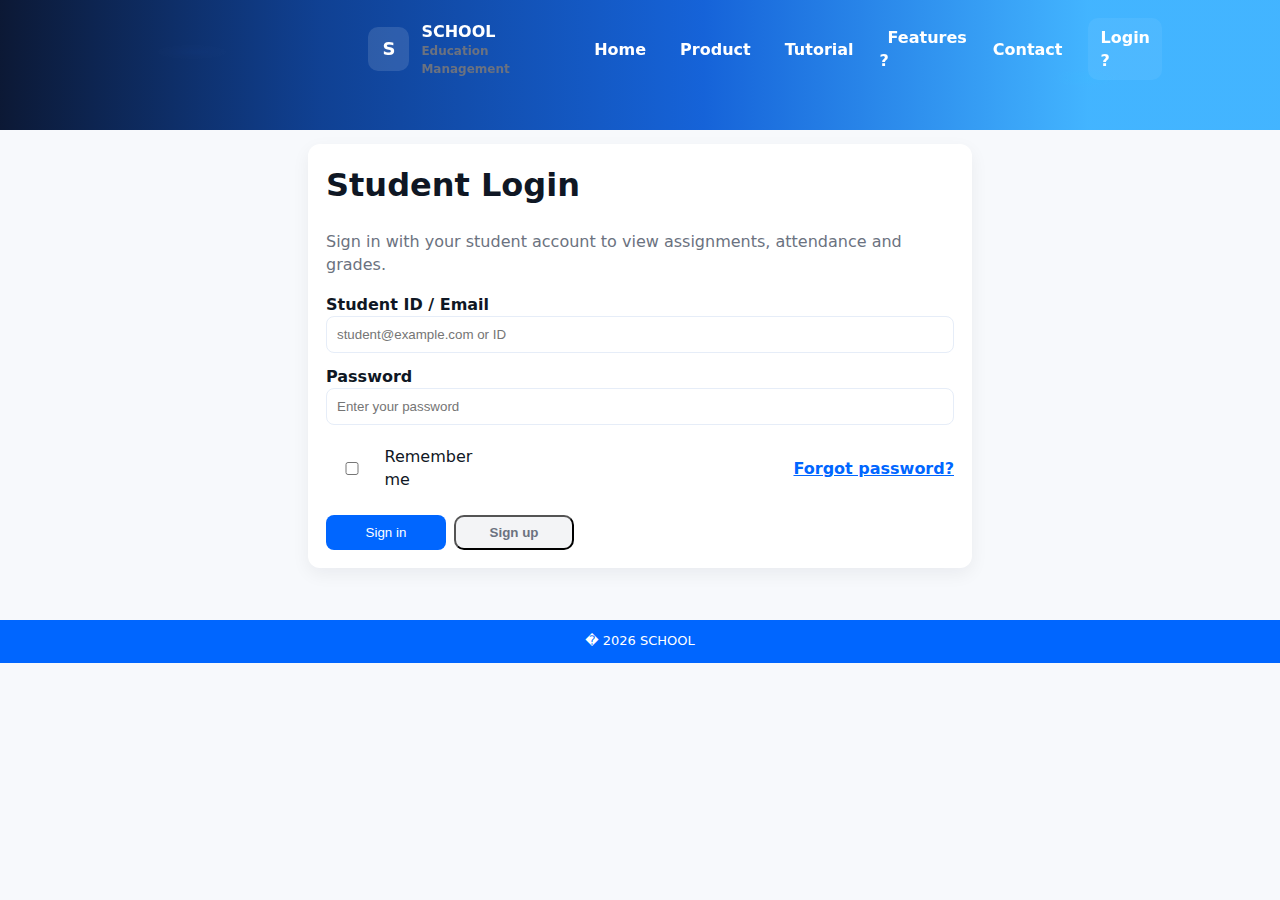
<file: student-login.html>
<!DOCTYPE html>
<html lang="en">
<head>
  <meta charset="utf-8" />
  <meta name="viewport" content="width=device-width, initial-scale=1" />
  <title>Student Login - School Management</title>
  <link rel="stylesheet" href="styles.css">
  <link rel="stylesheet" href="header-bg.css">
  <link rel="stylesheet" href="login.css">
  <link rel="stylesheet" href="student-login.css">
  <link rel="stylesheet" href="student-signup.css">
</head>
<body>
  <header class="container">
    <div style="display:flex;justify-content:space-between;align-items:center">
      <a href="home.html" style="text-decoration:none;color:inherit;font-weight:700">? Back to Home</a>
      <div style="font-weight:700">Student Login</div>
      <div class="nav">
        <div class="brand">
          <div class="logo">S</div>
          <div>
            <div style="font-size:16px">SCHOOL</div>
            <div style="font-size:12px;color:var(--muted)">Education Management</div>
          </div>
        </div>

        <nav>
          <ul>
            <li><a href="home.html">Home</a></li>
            <li><a href="product.html">Product</a></li>
            <li><a href="tutorial.html">Tutorial</a></li>
            <li class="dropdown">
              <a href="#features" class="nav-link">Features ?</a>
              <div class="dropdown-menu" aria-label="Features menu">
                <a href="features.html" class="feature-btn">All features</a>
                <a href="tutorial.html" class="feature-btn">Video tutorials</a>
              </div>
            </li>
            <li><a href="contact.html">Contact</a></li>
            <li>
              <div class="login-dropdown">
                <a href="#" class="login-toggle">Login ?</a>
                <div class="login-menu" aria-label="Login menu">
                  <a href="student-login.html">Student Login</a>
                  <a href="parent-login.html">Parent Login</a>
                  <a href="school-login.html">School Login</a>
                </div>
              </div>
            </li>
          </ul>
        </nav>

        <button class="menu-btn" id="menuBtn" aria-expanded="false" aria-label="Toggle menu">?</button>
      </div>
      <div class="mobile-nav card" id="mobileNav">
        <a href="#home" class="nav-link">Home</a>
        <a href="#product" class="nav-link">Product</a>
        <a href="#tutorial" class="nav-link">Tutorial</a>
        <a href="#features" class="nav-link">Features</a>
        <a href="#contact" class="nav-link">Contact</a>
        <div class="login-dropdown">
          <a href="#" class="login-toggle">Login ?</a>
          <div class="login-menu">
            <a href="student-login.html">Student Login</a>
            <a href="parent-login.html">Parent Login</a>
            <a href="school-login.html">School Login</a>
          </div>
        </div>
      </div>
    </div>
  </header>

  <main class="container" style="margin-top:18px;max-width:720px">
    <section class="card">
      <h1 style="margin-top:0">Student Login</h1>
      <p style="color:var(--muted)">Sign in with your student account to view assignments, attendance and grades.</p>

      <form id="studentLoginForm" style="margin-top:12px" action="#" method="post">
        <label>
          <div style="font-weight:600">Student ID / Email</div>
          <input type="text" name="username" placeholder="student@example.com or ID" required>
        </label>
        <label>
          <div style="font-weight:600">Password</div>
          <input type="password" name="password" placeholder="Enter your password" required>
        </label>
        <div style="display:flex;align-items:center;gap:12px;margin-top:8px">
          <label style="display:flex;align-items:center;gap:8px"><input type="checkbox" name="remember"> Remember me</label>
          <a href="#" style="margin-left:auto;color:var(--accent);font-weight:600">Forgot password?</a>
        </div>
        <div style="margin-top:12px;display:flex;gap:8px;align-items:center">
          <button type="submit" class="cta">Sign in</button>
          <button type="button" id="openSignup" class="cta" style="background:#f3f4f6;color:var(--muted);font-weight:600">Sign up</button>
        </div>
      </form>
    </section>
  </main>

  <!-- Signup modal -->
  <div id="signupModal" class="modal" aria-hidden="true">
    <div class="modal-backdrop"></div>
    <div class="modal-content" role="dialog" aria-modal="true" aria-labelledby="signupTitle">
      <button class="modal-close" id="closeSignup" aria-label="Close">?</button>
      <h2 id="signupTitle">Student Sign up</h2>
      <form id="modalSignupForm">
        <label><div style="font-weight:600">Full name</div><input type="text" name="name" required></label>
        <label><div style="font-weight:600">Student ID or Email</div><input type="text" name="identifier" required></label>
        <label><div style="font-weight:600">Password</div><input type="password" name="password" required></label>
        <label><div style="font-weight:600">Confirm Password</div><input type="password" name="confirmPassword" required></label>
        <div style="margin-top:12px;display:flex;gap:8px">
          <button type="submit" class="cta">Sign up</button>
          <button type="button" id="cancelSignup" class="cta" style="background:#f3f4f6;color:var(--muted)">Cancel</button>
        </div>
      </form>
    </div>
  </div>

  <footer class="container site-footer" style="margin-top:24px">
    <div style="text-align:center;color:var(--footer-text);font-size:13px">� <span id="year"></span> SCHOOL</div>
  </footer>

  <script src="api-config.js"></script>
  <script src="auth-student-prod.js"></script>
  <script src="script.js"></script>
  <script src="login.js"></script>
  <script src="student-signup.js"></script>
  <script src="signup-modal.js"></script>
 </body>
 </html>
</file>
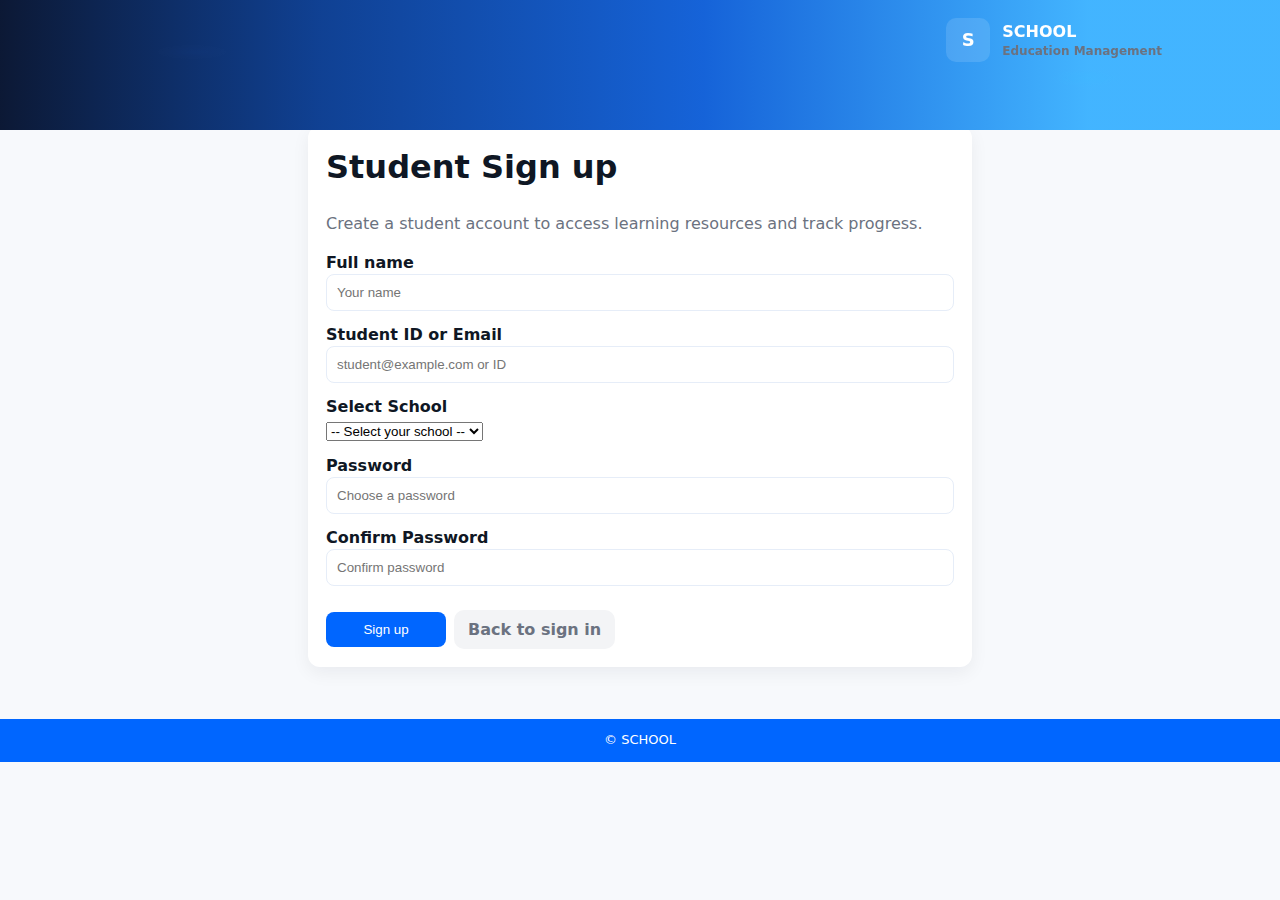
<file: student-signup.html>
﻿<!DOCTYPE html>
<html lang="en">
<head>
  <meta charset="utf-8" />
  <meta name="viewport" content="width=device-width, initial-scale=1" />
  <title>Student Sign up - School Management</title>
  <link rel="stylesheet" href="styles.css">
  <link rel="stylesheet" href="header-bg.css">
  <link rel="stylesheet" href="login.css">
  <link rel="stylesheet" href="student-signup.css">
</head>
<body>
  <header class="container">
    <div style="display:flex;justify-content:space-between;align-items:center">
      <a href="home.html" style="text-decoration:none;color:inherit;font-weight:700">← Back to Home</a>
      <div style="font-weight:700">Student Sign up</div>
      <div class="nav">
        <div class="brand">
          <div class="logo">S</div>
          <div>
            <div style="font-size:16px">SCHOOL</div>
            <div style="font-size:12px;color:var(--muted)">Education Management</div>
          </div>
        </div>
      </div>
    </div>
  </header>

  <main class="container" style="margin-top:18px;max-width:720px">
    <section class="card">
      <h1 style="margin-top:0">Student Sign up</h1>
      <p style="color:var(--muted)">Create a student account to access learning resources and track progress.</p>

      <form id="studentSignupForm" style="margin-top:12px" action="#" method="post">
        <label>
          <div style="font-weight:600">Full name</div>
          <input type="text" name="name" placeholder="Your name" required>
        </label>
        <label>
          <div style="font-weight:600">Student ID or Email</div>
          <input type="text" name="identifier" placeholder="student@example.com or ID" required>
        </label>
        <label>
          <div style="font-weight:600">Select School</div>
          <select name="school" required placeholder ="Please select your school">
            <option value="">-- Select your school --</option>
            <option value="Green Valley High">Green Valley High</option>
            <option value="Riverside Academy">Riverside Academy</option>
            <option value="Hillcrest School">Hillcrest School</option>
            <option value="Sunnydale Primary">Sunnydale Primary</option>
            <option value="City Central College">City Central College</option>
          </select>
        </label>
        <label>
          <div style="font-weight:600">Password</div>
          <input type="password" name="password" placeholder="Choose a password" required>
        </label>
        <label>
          <div style="font-weight:600">Confirm Password</div>
          <input type="password" name="confirmPassword" placeholder="Confirm password" required>
        </label>
        <div style="margin-top:12px;display:flex;gap:8px;align-items:center">
          <button type="submit" class="cta">Sign up</button>
          <a href="student-login.html" class="cta" style="background:#f3f4f6;color:var(--muted);font-weight:600">Back to sign in</a>
        </div>
      </form>
    </section>
  </main>

  <footer class="container site-footer" style="margin-top:24px">
    <div style="text-align:center;color:var(--footer-text);font-size:13px">&copy; <span id="year"></span> SCHOOL</div>
  </footer>

  <script src="api-config.js"></script>
  <script src="student-signup.js"></script>
  <script src="script.js"></script>
  <script src="login.js"></script>
</body>
</html>
</file>
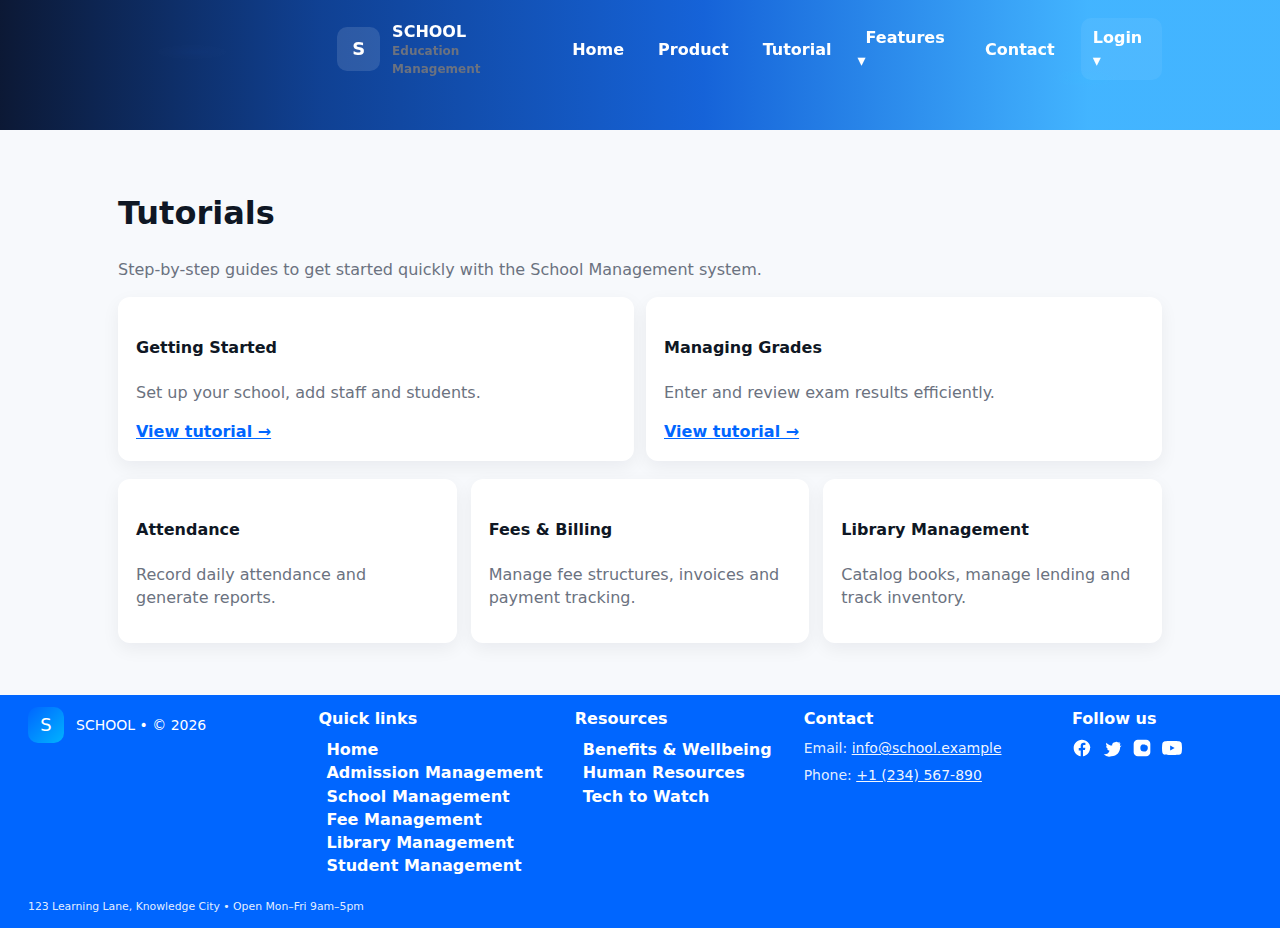
<file: tutorial.html>
﻿<!DOCTYPE html>
<html lang="en">
<head>
    <meta charset="utf-8" />
    <meta name="viewport" content="width=device-width, initial-scale=1" />
    <title>Tutorials - School Management</title>
    <link rel="stylesheet" href="styles.css">
    <link rel="stylesheet" href="header-bg.css">
    <link rel="stylesheet" href="login.css">
</head>
<body>
    <header class="container">
        <div style="display:flex;justify-content:space-between;align-items:center">
          <a href="home.html" style="text-decoration:none;color:inherit;font-weight:700">← Back to Home</a>
          <div style="font-weight:700">Tutorials</div>
            <div class="nav">
                <div class="brand">
                    <div class="logo">S</div>
                    <div>
                        <div style="font-size:16px">SCHOOL</div>
                        <div style="font-size:12px;color:var(--muted)">Education Management</div>
                    </div>
                </div>

                <nav>
                    <ul>
                        <li><a href="home.html" class="home.html">Home</a></li>
                        <li><a href="product.html" class="product.html">Product</a></li>
                        <li><a href="tutorial.html" class="tutorial.html">Tutorial</a></li>
                        <li class="dropdown">
                            <a href="#features" class="nav-link">Features ▾</a>
                            <div class="dropdown-menu" aria-label="Features menu">
                                <a href="features.html" class="feature-btn">All features</a>
                                <a href="tutorial.html" class="feature-btn">Video tutorials</a>
                                <a href="#administrative" class="feature-btn">Administrative</a>
                                <a href="#academic" class="feature-btn">Academic</a>
                                <a href="#lms" class="feature-btn">LMS</a>
                                <a href="#financial" class="feature-btn">Financial</a>
                                <a href="#communicative" class="feature-btn">Communicative</a>
                            </div>
                        </li>
                        <li><a href="contact.html" class="contact.html">Contact</a></li>
                        <li>
                            <div class="login-dropdown">
                                <a href="#" class="login-toggle">Login ▾</a>
                                <div class="login-menu" aria-label="Login menu">
                                    <a href="student-login.html">Student Login</a>
                                    <a href="parent-login.html">Parent Login</a>
                                    <a href="school-login.html">School Login</a>
                                </div>
                            </div>
                        </li>
                    </ul>
                </nav>

                <button class="menu-btn" id="menuBtn" aria-expanded="false" aria-label="Toggle menu">☰</button>
            </div>
            <div class="mobile-nav card" id="mobileNav">
                <a href="#home" class="nav-link">Home</a>
                <a href="#product" class="nav-link">Product</a>
                <a href="#tutorial" class="nav-link">Tutorial</a>
                <a href="#features" class="nav-link">Features</a>
                <!-- feature sub-links for mobile -->
                <a href="features.html" class="nav-link">All features</a>
                <a href="tutorial.html" class="nav-link">Video tutorials</a>
                <a href="#administrative" class="nav-link">Administrative</a>
                <a href="#academic" class="nav-link">Academic</a>
                <a href="#lms" class="nav-link">LMS</a>
                <a href="#financial" class="nav-link">Financial</a>
                <a href="#communicative" class="nav-link">Communicative</a>
                <a href="#contact" class="nav-link">Contact</a>
                <div class="login-dropdown">
                    <a href="#" class="login-toggle">Login ▾</a>
                    <div class="login-menu">
                        <a href="student-login.html">Student Login</a>
                        <a href="parent-login.html">Parent Login</a>
                        <a href="school-login.html">School Login</a>
                    </div>
                </div>
            </div>
        </header>
    <main class="container" style="margin-top:18px">
        <section>
            <h1>Tutorials</h1>
            <p style="color:var(--muted)">Step-by-step guides to get started quickly with the School Management system.</p>

            <div style="margin-top:12px;display:grid;grid-template-columns:repeat(2,1fr);gap:12px">
                <div class="card">
                    <h4>Getting Started</h4>
                    <p style="color:var(--muted)">Set up your school, add staff and students.</p>
                    <a href="#" style="color:var(--accent);font-weight:600">View tutorial →</a>
                </div>
                <div class="card">
                    <h4>Managing Grades</h4>
                    <p style="color:var(--muted)">Enter and review exam results efficiently.</p>
                    <a href="#" style="color:var(--accent);font-weight:600">View tutorial →</a>
                </div>
            </div>

            <div style="margin-top:18px;display:grid;grid-template-columns:repeat(3,1fr);gap:14px">
                <div class="card">
                    <h4>Attendance</h4>
                    <p style="color:var(--muted)">Record daily attendance and generate reports.</p>
                </div>
                <div class="card">
                    <h4>Fees &amp; Billing</h4>
                    <p style="color:var(--muted)">Manage fee structures, invoices and payment tracking.</p>
                </div>
                <div class="card">
                    <h4>Library Management</h4>
                    <p style="color:var(--muted)">Catalog books, manage lending and track inventory.</p>
                </div>
            </div>
        </section>
    </main>

    <footer class="container site-footer">
        <div style="display:flex;justify-content:space-between;align-items:flex-start;flex-wrap:wrap;gap:12px">
            <div style="display:flex;gap:12px;align-items:center;min-width:220px">
                <div class="logo" style="width:36px;height:36px">S</div>
                <div style="font-size:14px;color:var(--footer-text)">SCHOOL • © <span id="year"></span></div>
            </div>

            <div style="display:flex;gap:24px;align-items:flex-start;flex-wrap:wrap">
                <div>
                    <div style="font-weight:700;margin-bottom:8px;color:var(--footer-text)">Quick links</div>
                    <nav aria-label="Footer navigation">
                        <a href="home.html" class="footer-link">Home</a><br>
                        <a href="#admission" class="footer-link">Admission Management</a><br>
                        <a href="product.html" class="footer-link">School Management</a><br>
                        <a href="#fees" class="footer-link">Fee Management</a><br>
                        <a href="#library" class="footer-link">Library Management</a><br>
                        <a href="#student-management" class="footer-link">Student Management</a>
                    </nav>
                </div>

                <div>
                    <div style="font-weight:700;margin-bottom:8px;color:var(--footer-text)">Resources</div>
                    <nav aria-label="Footer resources">
                        <a href="#benefits" class="footer-link">Benefits &amp; Wellbeing</a><br>
                        <a href="#hr" class="footer-link">Human Resources</a><br>
                        <a href="#tech" class="footer-link">Tech to Watch</a>
                    </nav>
                </div>

                <div>
                    <div style="font-weight:700;margin-bottom:8px;color:var(--footer-text)">Contact</div>
                    <div style="color:rgba(255,255,255,0.9);font-size:14px">Email: <a href="mailto:info@school.example" style="color:rgba(255,255,255,0.95)">info@school.example</a></div>
                    <div style="color:rgba(255,255,255,0.9);font-size:14px;margin-top:6px">Phone: <a href="tel:+1234567890" style="color:rgba(255,255,255,0.95)">+1 (234) 567-890</a></div>
                </div>
            </div>

            <div style="min-width:180px">
                <div style="font-weight:700;margin-bottom:8px;color:var(--footer-text)">Follow us</div>
                <div class="social-icons" style="display:flex;gap:10px;align-items:center">
                    <a href="https://facebook.com" aria-label="Facebook" class="social-link" target="_blank" rel="noopener">
                        <svg width="20" height="20" viewBox="0 0 24 24" fill="currentColor" xmlns="http://www.w3.org/2000/svg"><path d="M22 12.07C22 6.48 17.52 2 11.93 2S2 6.48 2 12.07c0 4.99 3.66 9.13 8.44 9.93v-7.03H8.1v-2.9h2.34V9.41c0-2.31 1.38-3.59 3.5-3.59c.997 0 1.91.074 2.17.108v2.51h-1.49c-1.17 0-1.4.56-1.4 1.37v1.81h2.8l-.45 2.9h-2.35V22c4.78-.8 8.44-4.94 8.44-9.93z"/></svg>
                    </a>
                    <a href="https://twitter.com" aria-label="Twitter" class="social-link" target="_blank" rel="noopener">
                        <svg width="20" height="20" viewBox="0 0 24 24" fill="currentColor" xmlns="http://www.w3.org/2000/svg"><path d="M22 5.92c-.61.27-1.27.45-1.96.53.7-.42 1.23-1.08 1.48-1.87-.66.39-1.38.67-2.15.82A3.3 3.3 0 0015.5 5c-1.84 0-3.33 1.5-3.33 3.34c0 .26.03.51.08.75-2.77-.14-5.23-1.47-6.88-3.5c-.29.5-.45 1.07-.45 1.69c0 1.17.6 2.2 1.52 2.81c-.56-.02-1.09-.17-1.55-.43v.04c0 1.62 1.15 2.97 2.67 3.28c-.28.08-.58.12-.88.12c-.21 0-.42-.02-.62-.06c.42 1.3 1.63 2.25 3.07 2.28A6.63 6.63 0 012 19.54A9.36 9.36 0 0011.29 22c6.77 0 10.47-5.6 10.47-10.47c0-.16-.01-.32-.02-.48c.72-.52 1.34-1.17 1.83-1.91c-.66.29-1.36.48-2.09.57z"/></svg>
                    </a>
                    <a href="https://instagram.com" aria-label="Instagram" class="social-link" target="_blank" rel="noopener">
                        <svg width="20" height="20" viewBox="0 0 24 24" fill="currentColor" xmlns="http://www.w3.org/2000/svg"><path d="M7 2h10a5 5 0 015 5v10a5 5 0 01-5 5H7a5 5 0 01-5-5V7a5 5 0 015-5zm5 5.78A4.22 4.22 0 0010 12a4.22 4.22 0 004.22 4.22A4.22 4.22 0 0019 12a4.22 4.22 0 00-4.22-4.22zM18 7.5a1.2 1.2 0 11-2.4 0 1.2 1.2 0 012.4 0z"/></svg>
                    </a>
                    <a href="https://youtube.com" aria-label="YouTube" class="social-link" target="_blank" rel="noopener">
                        <svg width="20" height="20" viewBox="0 0 24 24" fill="currentColor" xmlns="http://www.w3.org/2000/svg"><path d="M23.5 6.2a3 3 0 00-2.1-2.12C19.7 3.5 12 3.5 12 3.5s-7.7 0-9.4.58A3 3 0 00.5 6.2 31.6 31.6 0 000 12a31.6 31.6 0 00.5 5.8a3 3 0 002.1 2.12C4.3 20.5 12 20.5 12 20.5s7.7 0 9.4-.58a3 3 0 002.1-2.12A31.6 31.6 0 0024 12a31.6 31.6 0 00-.5-5.8zM9.8 15.1V8.9l5.4 3.1-5.4 3.1z"/></svg>
                    </a>
                </div>
            </div>

            <div style="margin-top:8px;color:var(--footer-text);font-size:13px">
                <small>123 Learning Lane, Knowledge City • Open Mon–Fri 9am–5pm</small>
            </div>
        </div>
    </footer>

    <script src="script.js"></script>
    <script src="login.js"></script>
</body>
</html>
</file>
<file: styles.css>
:root{
    --bg:#f7f9fc;
    --card:#ffffff;
    --accent:#0066ff;
    --muted:#6b7280;
    --radius:12px;
    --maxwidth:1100px;
    --gap:24px;
    --footer-text:#ffffff;
    font-family: Inter, system-ui, -apple-system, "Segoe UI", Roboto, "Helvetica Neue", Arial;
    color-scheme: light;
}
*{box-sizing:border-box}
body{margin:0;background:var(--bg);color:#0f1724;line-height:1.45}
.container{max-width:var(--maxwidth);margin:0 auto;padding:28px}

/* Header */
header{background:transparent}
.nav{display:flex;align-items:center;justify-content:space-between;gap:16px}
.brand{display:flex;align-items:center;gap:12px;font-weight:700}
.logo{width:44px;height:44px;border-radius:10px;background:linear-gradient(135deg,var(--accent),#00b3ff);display:inline-grid;place-items:center;color:#fff;font-size:18px}
nav ul{list-style:none;padding:0;margin:0;display:flex;gap:18px;align-items:center}
nav a{color:inherit;text-decoration:none;font-weight:600;padding:6px 8px;border-radius:8px}
nav a:hover{background:rgba(0,102,255,0.06)}
nav a.active{background:var(--accent);color:#fff}
.cta{background:var(--accent);color:#fff;padding:8px 14px;border-radius:10px;text-decoration:none}

/* Mobile nav */
.menu-btn{display:none;background:transparent;border:0;font-size:20px}
.mobile-nav{display:none}
.mobile-nav a{display:block;padding:10px 0;border-top:1px solid #eef2ff}

/* Hero */
.hero{display:grid;grid-template-columns:1fr 420px;gap:var(--gap);align-items:center;padding:32px 0}
.hero h1{font-size:clamp(26px,4vw,40px);margin:0 0 12px}
.hero p{color:var(--muted);margin:0 0 18px}
.hero .actions{display:flex;gap:12px}
.card{background:var(--card);border-radius:var(--radius);padding:18px;box-shadow:0 6px 18px rgba(15,23,36,0.06)}
.feature-list{display:grid;grid-template-columns:repeat(3,1fr);gap:14px;margin-top:18px}
.feature{padding:14px;border-radius:10px;background:linear-gradient(180deg,#fff, #fbfdff);border:1px solid #eef2ff;text-align:center}

/* adjustments for carousel when placed inside header */
header .carousel{margin:0;}
header .carousel-inner{position:relative;z-index:2;border-radius:12px;overflow:hidden}
header .slide img{height:320px;object-fit:cover}
@media (max-width:760px){
  header .slide img{height:200px}
}

/* Product & Tutorial */
#product .card, #tutorial .card{min-height:120px}
@media (min-width:760px){
    #product{padding:18px 0}
}

/* Sections */
section{padding:24px 0}
.grid-2{display:grid;grid-template-columns:1fr 1fr;gap:20px;align-items:center}

form{display:grid;gap:12px}
input,textarea{padding:10px;border-radius:8px;border:1px solid #e6edf8;background:#fff}
button[type="submit"]{background:var(--accent);color:#fff;padding:10px;border:0;border-radius:8px}

/* Footer styles */
footer.site-footer{background:var(--accent);padding:12px 0;margin:0;width:100%;box-sizing:border-box}
/* Ensure the .container rules don't constrain footer width */
footer.site-footer.container{max-width:100%;padding-left:28px;padding-right:28px;margin:0}
footer.site-footer .logo{background:linear-gradient(135deg,var(--accent),#00b3ff)}
footer.site-footer .social-link{color:#fff}
footer.site-footer .social-link:hover{opacity:0.9}
footer.site-footer a{color:#fff}
footer.site-footer small{color:rgba(255,255,255,0.9)}

@media (max-width:760px){
    footer.site-footer{padding:10px}
}

/* Responsive */
@media (max-width:900px){
    .hero{grid-template-columns:1fr;}
    .feature-list{grid-template-columns:repeat(2,1fr)}
    .grid-2{grid-template-columns:1fr}
    nav ul{display:none}
    .menu-btn{display:inline-block}
    .mobile-nav{display:none;margin-top:12px}
    .mobile-nav.open{display:block}
}
@media (max-width:760px){
    .footer-grid{flex-direction:column;align-items:flex-start}
    .footer-links{gap:12px}
}
@media (max-width:520px){
    .feature-list{grid-template-columns:1fr}
    #product > div{grid-template-columns:1fr!important}
    #tutorial > div{grid-template-columns:1fr!important}
}

/* Utilities */
.center{text-align:center}

/* Promotional grid */
.promo-grid{display:grid;grid-template-columns:repeat(3,1fr);gap:16px}
.promo-card{overflow:hidden;padding:0}
.promo-card img{width:100%;height:210px;object-fit:cover;display:block;border-top-left-radius:12px;border-top-right-radius:12px}
.promo-caption{padding:12px}
.promo-caption p{margin:6px 0 0;color:var(--muted)}

@media (max-width:900px){
    .promo-grid{grid-template-columns:repeat(2,1fr)}
    .promo-card img{height:180px}
}
@media (max-width:520px){
    .promo-grid{grid-template-columns:1fr}
    .promo-card img{height:160px}
}

/* Carousel styles */
.carousel{margin:20px 0}
.carousel-inner{position:relative;overflow:hidden;border-radius:12px}
.slides{display:flex;transition:transform 0.5s ease;will-change:transform}
.slide{min-width:100%;flex-shrink:0;position:relative}
.slide img{width:100%;height:420px;object-fit:cover;display:block}
.slide-caption{position:absolute;left:20px;bottom:20px;background:rgba(0,0,0,0.5);color:#fff;padding:10px 14px;border-radius:8px}
.carousel-control{position:absolute;top:50%;transform:translateY(-50%);background:rgba(0,0,0,0.35);border:0;color:#fff;padding:8px 12px;border-radius:6px;cursor:pointer}
.carousel-control.prev{left:12px}
.carousel-control.next{right:12px}
.carousel-indicators{position:absolute;left:50%;transform:translateX(-50%);bottom:12px;display:flex;gap:8px}
.indicator{width:10px;height:10px;border-radius:50%;border:0;background:rgba(255,255,255,0.5);cursor:pointer}
.indicator.active{background:#fff}

@media (max-width:760px){
    .slide img{height:240px}
    .slide-caption{left:12px;right:12px;bottom:12px}
}

/* Button hover & focus styles: change to light blue on hover */
button, input[type="submit"], .cta, .menu-btn, .carousel-control, .nav a{
    transition: background-color 160ms ease, color 160ms ease, transform 120ms ease;
}

/* Primary CTAs and submit buttons */
.cta:hover, button[type="submit"]:hover, input[type="submit"]:hover{
    background: #58a6ff; /* light blue */
    color: #fff;
}

/* Menu button and carousel controls */
.menu-btn:hover, .carousel-control:hover{
    background: #58a6ff;
    color: #fff;
}

/* Keyboard focus states */
.cta:focus, button:focus, input[type="submit"]:focus, .menu-btn:focus, .carousel-control:focus{
    outline: 3px solid rgba(88,166,255,0.22);
    outline-offset: 2px;
}

/* Slight lift effect for clickable controls */
.cta:active, button:active, .menu-btn:active, .carousel-control:active{
    transform: translateY(1px);
}

/* Keep nav links subtle but show a light blue hover */
nav a:hover{
    background: rgba(88,166,255,0.08);
    color: #0b3d91;
}

/* Dropdown (Features) styles */
.dropdown{position:relative}
.dropdown .nav-link{cursor:pointer}
.dropdown-menu{
  display:none;
  position:absolute;
  top:calc(100% + 10px);
  left:0;
  background:var(--card);
  color:var(--bg);
  box-shadow:0 8px 24px rgba(2,6,23,0.12);
  border-radius:10px;
  padding:8px;
  min-width:220px;
  z-index:250;
  border:1px solid rgba(11,17,32,0.04);
}
.dropdown.open .dropdown-menu{display:block}
.dropdown-menu .feature-btn{
  display:block;
  padding:8px 12px;
  color:var(--muted);
  text-decoration:none;
  border-radius:8px;
  font-weight:600;
}
.dropdown-menu .feature-btn:hover{
  background:rgba(88,166,255,0.08);
  color:#0b3d91;
}

/* Make sure dropdown hides on small screens (mobile uses expanded mobile-nav) */
@media (max-width:900px){
  .dropdown-menu{display:none!important}
}

/* Sign-in button style (School Login) */
.cta.sign-in{
    background:transparent;
    color:var(--accent);
    border:2px solid rgba(6,34,102,0.08);
    padding:6px 12px;
    border-radius:10px;
    font-weight:700;
}

/* On header (colored background) make sign-in more visible */
header.container .cta.sign-in{
    background:rgba(255,255,255,0.12);
    color:#fff;
    border:1px solid rgba(255,255,255,0.12);
}

/* Hover for sign-in uses same light-blue highlight */
.cta.sign-in:hover{
    background:#58a6ff;
    color:#fff;
    border-color:rgba(88,166,255,0.3);
}

/* Focus state */
.cta.sign-in:focus{
    outline:3px solid rgba(88,166,255,0.22);
    outline-offset:2px;
}

/* Modal styles for signup */
.modal{display:none;position:fixed;inset:0;z-index:600;display:none}
.modal-backdrop{position:absolute;inset:0;background:rgba(2,6,23,0.5)}
.modal-content{position:relative;max-width:520px;margin:60px auto;background:var(--card);border-radius:12px;padding:18px;z-index:610}
.modal-close{position:absolute;right:10px;top:10px;background:transparent;border:0;font-size:18px}
.modal-content form label{display:block;margin-top:10px}
.modal-content input{width:100%;padding:10px;border-radius:8px;border:1px solid #e6edf8;background:#fff}
</file>
<file: header-bg.css>
/* Blue-themed blended static header background (no blinking) and full-width */
/* The background is applied with fixed-position pseudo-elements so the color band spans 100% viewport width
   while the header content remains centered inside the existing .container. */
header.container{position:sticky;top:0;z-index:200;color:#fff;padding-top:18px;padding-bottom:18px}

/* Full-width static blue gradient band behind the header */
header.container::before{
  content:"";
  position:fixed; /* span full viewport width */
  left:0;right:0;top:0;
  height:130px; /* reduced from 144px (?10% smaller) */
  z-index:0;
  /* a single blended gradient combining multiple harmonious blue tones */
  background: linear-gradient(90deg, #071431 0%, #0b3d91 25%, #1160d8 55%, #3fb3ff 85%);
  background-size:cover;
  opacity:0.98;
  pointer-events:none;
}

/* Soft radial highlights in blue tones to add depth (also full-width) */
header.container::after{
  content:"";
  position:fixed;left:0;right:0;top:0;height:130px;z-index:1;pointer-events:none;
  background: radial-gradient(600px 120px at 15% 40%, rgba(255,255,255,0.04), transparent 6%),
              radial-gradient(500px 140px at 85% 60%, rgba(63,179,255,0.06), transparent 8%);
  mix-blend-mode:overlay;opacity:0.95;
}

/* Ensure header inner nav sits above the background layers */
header.container .nav{position:relative;z-index:3}
header.container .logo{background:rgba(255,255,255,0.12);color:#fff}

/* Collapsed header variant (applied when user scrolls) */
header.container.scrolled{padding-top:8px;padding-bottom:8px;box-shadow:0 6px 18px rgba(2,6,23,0.12);transition:padding 180ms ease,box-shadow 180ms ease}
header.container.scrolled .logo{width:36px;height:36px;font-size:16px;transition:all 180ms ease}
header.container.scrolled .carousel-inner{transform:translateY(-8px);transition:transform 180ms ease}

/* Small responsive tweak: reduce band height on small screens */
@media (max-width:760px){
  header.container::before, header.container::after{height:97px} /* reduced from 108px (?10% smaller) */
}

/* If you need a taller band for larger hero areas, increase the height above */
</file>
<file: login.css>
/* Login dropdown styles (separate file) */
.login-dropdown{position:relative;display:inline-block}
.login-toggle{display:inline-block;padding:8px 12px;border-radius:10px;background:rgba(255,255,255,0.06);color:#fff;text-decoration:none;font-weight:700}
.login-toggle:hover{background:rgba(255,255,255,0.12)}

.login-menu{display:none;position:absolute;top:calc(100% + 8px);right:0;background:var(--card);color:#071431;border-radius:10px;padding:8px;box-shadow:0 8px 24px rgba(2,6,23,0.12);min-width:180px;z-index:350;border:1px solid rgba(11,17,32,0.04)}
.login-menu a{display:block;padding:10px 12px;color:var(--muted);text-decoration:none;border-radius:8px;font-weight:600}
.login-menu a:hover{background:rgba(6,34,102,0.04);color:#0b3d91}

/* show on hover for pointer devices */
@media (hover: hover) and (pointer: fine){
  .login-dropdown:hover .login-menu{display:block}
}

/* visible when .open added by JS (for touch devices) */
.login-dropdown.open .login-menu{display:block}

/* mobile friendly: make menu full width inside mobile-nav if present */
.mobile-nav .login-menu{position:static;display:block;background:transparent;box-shadow:none;padding:0;border:0}
.mobile-nav .login-menu a{display:block;padding:12px 0;color:var(--muted)}

/* small visual adjustments */
.login-toggle:focus{outline:3px solid rgba(88,166,255,0.18);outline-offset:2px}
</file>
<file: parent-login.css>
/* Styles specific to parent login page */
.card input{width:100%;}
.card button.cta{min-width:120px}

/* Emphasize parent-specific color */
.card{border-left:6px solid #f59e0b}

@media (max-width:520px){
  .card{padding:12px;border-left:0}
  .card button, .card a.cta{width:100%}
}
</file>
<file: student-login.css>
/* Styles specific to student login page */
.card input{width:100%;}
.card button.cta{min-width:120px}

/* Small adjustments */
@media (max-width:520px){
  .card{padding:12px}
  .card button, .card a.cta{width:100%}
}
</file>
<file: student-signup.css>
/* Styles for student sign-up page */
.card input{width:100%}
.card button.cta{min-width:120px}

@media (max-width:520px){
  .card button, .card a.cta{width:100%}
}
</file>
